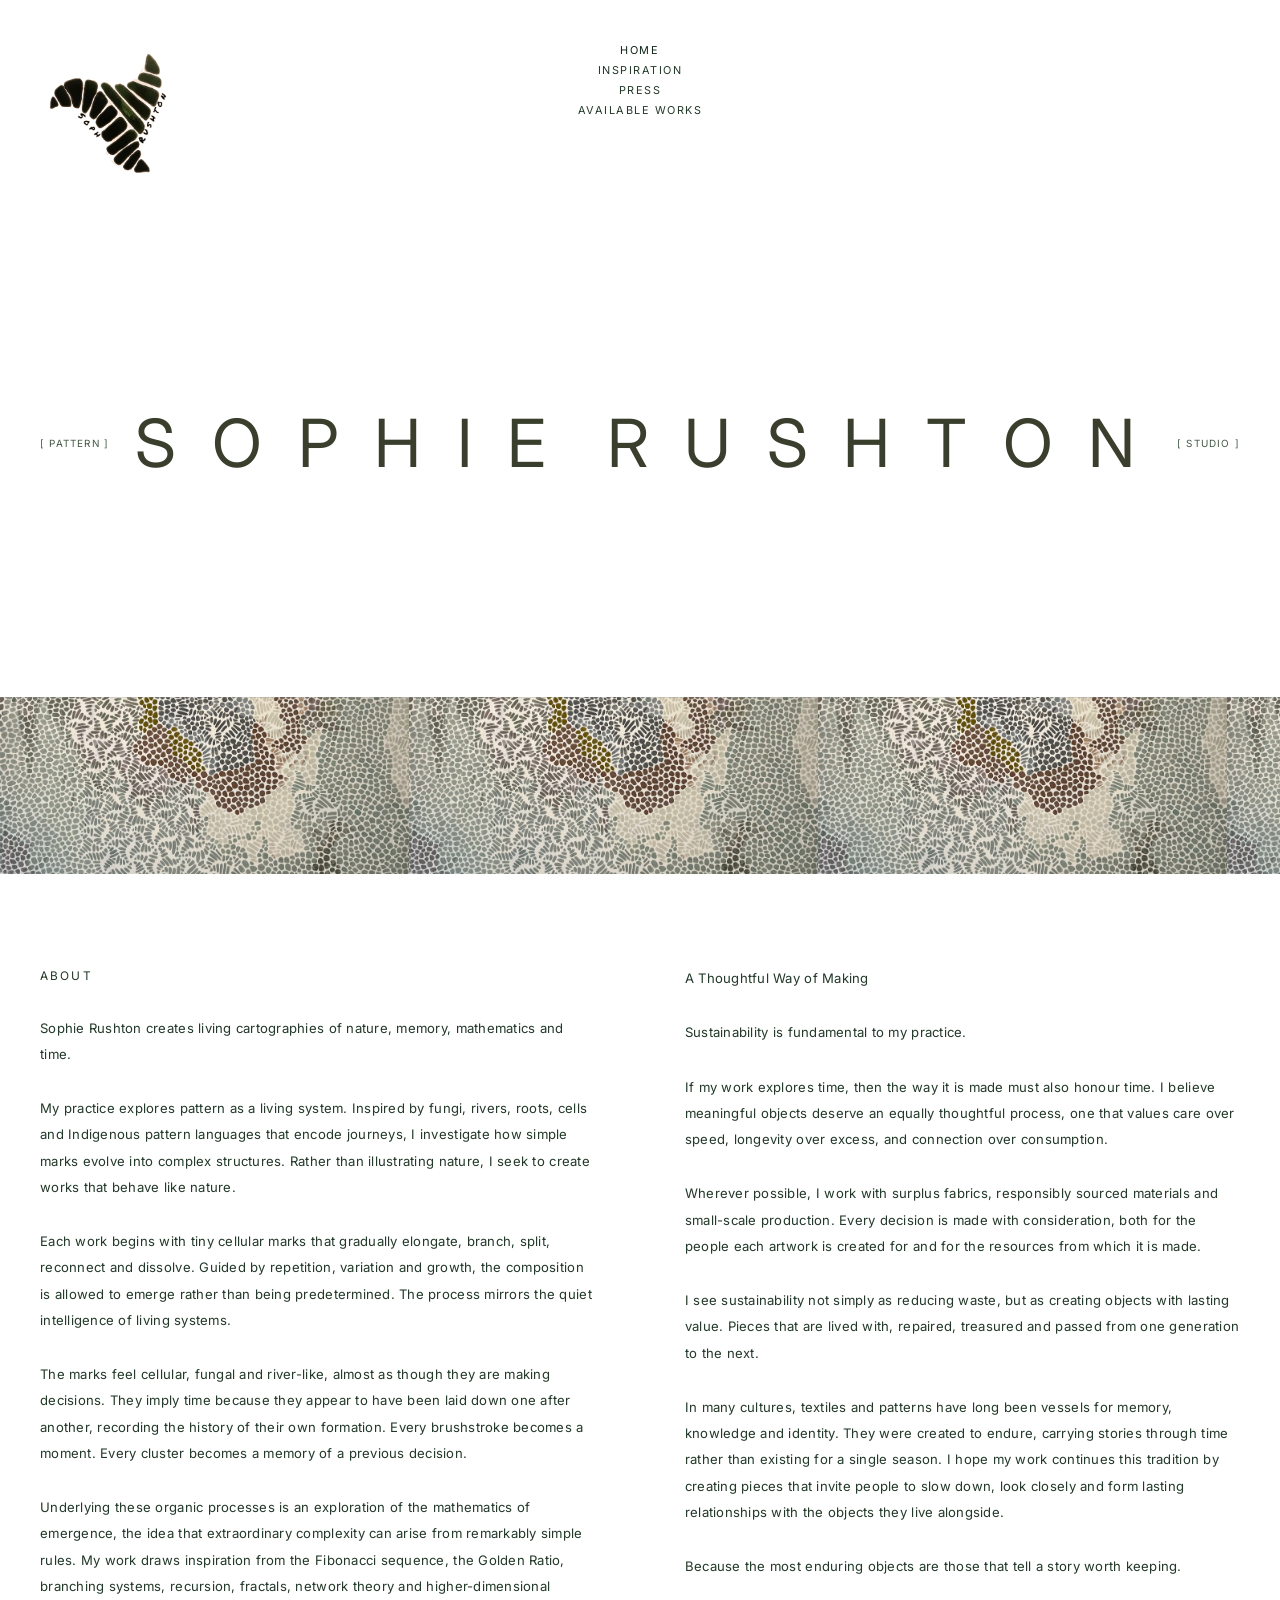
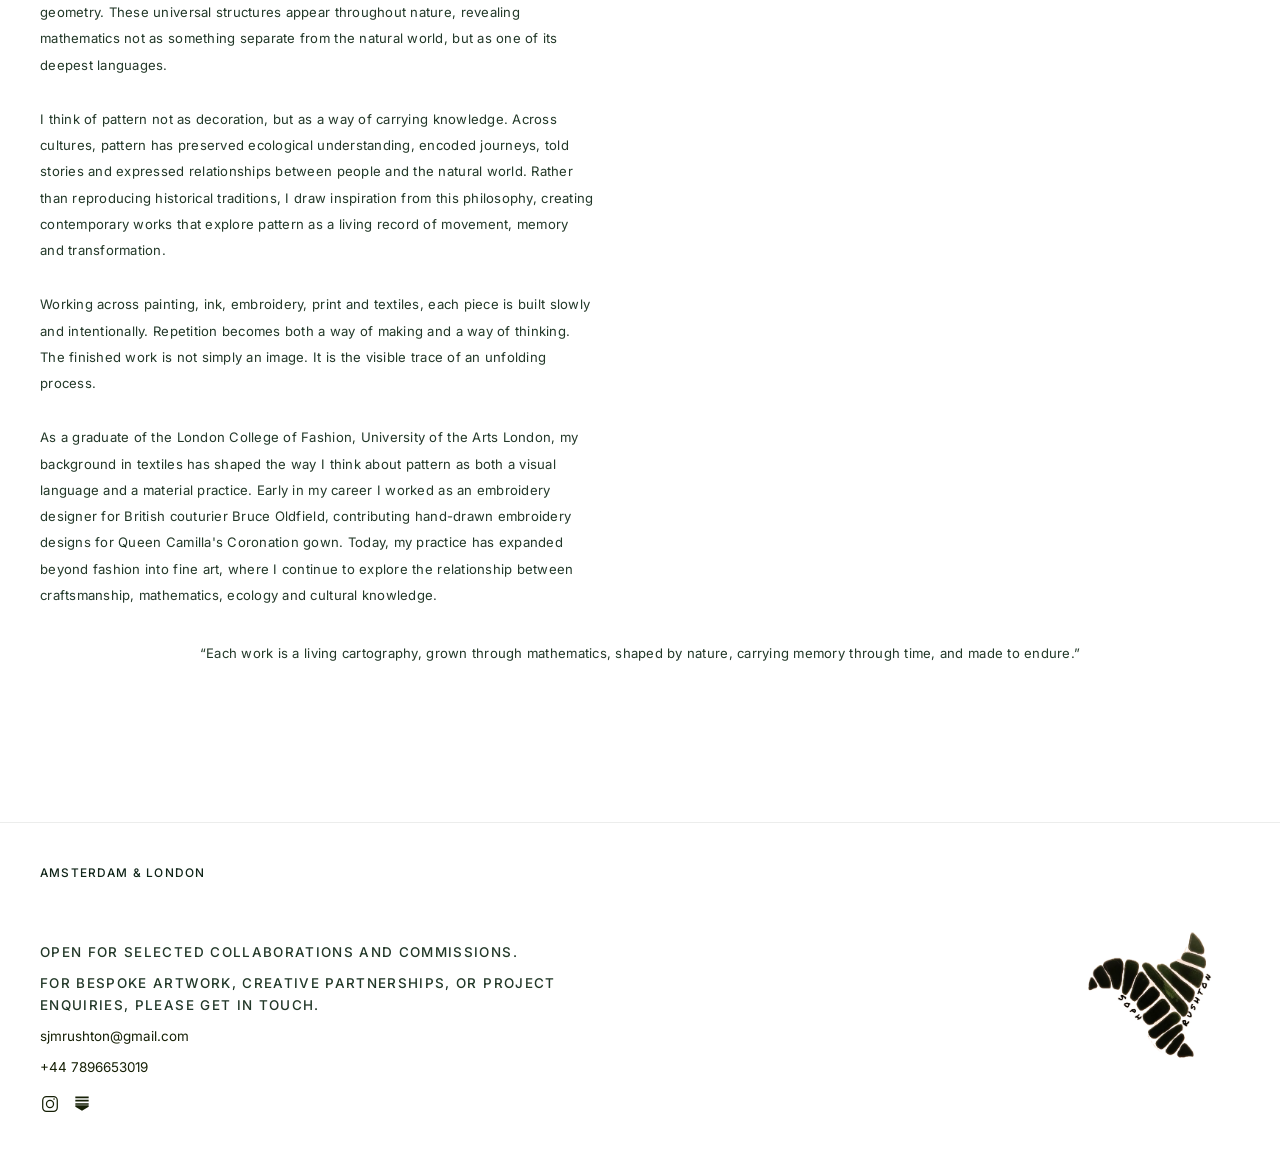
<file: index.html>
<!DOCTYPE html>
<html lang="en">
<head>
    <meta charset="UTF-8">
    <meta name="viewport" content="width=device-width, initial-scale=1.0">
    <meta name="description" content="Sophie Rushton creates bespoke, nature-led pattern systems and textile artworks from studios in Amsterdam and London.">
    <title>Sophie Rushton | Pattern Design Studio</title>
    <link rel="preconnect" href="https://fonts.googleapis.com">
    <link rel="preconnect" href="https://fonts.gstatic.com" crossorigin>
    <link href="https://fonts.googleapis.com/css2?family=Cormorant+Garamond:ital,wght@0,300;0,400&family=Inter:wght@400;500;600&family=Playfair+Display:wght@500;700&display=swap" rel="stylesheet">
    <link rel="stylesheet" href="styles.css">
</head>
<body class="home-page">
    <header class="home-header">
        <a class="brand home-brand" href="index.html" aria-label="Home">
            <img src="assets/logo-signature.png" alt="Sophie Rushton logo">
        </a>

        <nav id="primary-nav" class="home-nav site-nav" aria-label="Primary">
            <a href="index.html" aria-current="page">Home</a>
            <a href="inspiration.html">Inspiration</a>
            <a href="press.html">Press</a>
            <a href="available-works.html">Available Works</a>
        </nav>

        <button class="menu-toggle home-menu-toggle" aria-expanded="false" aria-controls="primary-nav" aria-label="Toggle menu">
            <span></span>
            <span></span>
            <span></span>
        </button>
    </header>

    <main>
        <section class="home-hero" aria-labelledby="home-headline">
            <p class="home-hero__aside home-hero__aside--left">[ Pattern ]</p>
            <h1 id="home-headline" class="home-hero__title home-ui-typography">
                <span class="home-hero__title-part">S O P H I E</span>
                <span class="home-hero__title-part">R U S H T O N</span>
            </h1>
            <p class="home-hero__aside home-hero__aside--right">[ Studio ]</p>
        </section>

        <section class="home-hero-art" aria-hidden="true">
            <div class="home-hero-art__frame" id="homeHeroArtFrame">
                <div class="home-hero-art__strip">
                    <img class="home-hero-art__tile" src="assets/hero-artwork-landscape.png" alt="" width="1024" height="441" decoding="async" fetchpriority="high">
                </div>
            </div>
        </section>

        <section class="home-about" aria-labelledby="home-about-heading">
            <div class="container">
                <div class="home-about__content">
                    <div class="home-about__columns">
                        <div class="home-about__column prose">
                            <p class="eyebrow" id="home-about-heading">About</p>
                            <p>Sophie Rushton creates living cartographies of nature, memory, mathematics and time.</p>
                            <p>My practice explores pattern as a living system. Inspired by fungi, rivers, roots, cells and Indigenous pattern languages that encode journeys, I investigate how simple marks evolve into complex structures. Rather than illustrating nature, I seek to create works that behave like nature.</p>
                            <p>Each work begins with tiny cellular marks that gradually elongate, branch, split, reconnect and dissolve. Guided by repetition, variation and growth, the composition is allowed to emerge rather than being predetermined. The process mirrors the quiet intelligence of living systems.</p>
                            <p>The marks feel cellular, fungal and river-like, almost as though they are making decisions. They imply time because they appear to have been laid down one after another, recording the history of their own formation. Every brushstroke becomes a moment. Every cluster becomes a memory of a previous decision.</p>
                            <p>Underlying these organic processes is an exploration of the mathematics of emergence, the idea that extraordinary complexity can arise from remarkably simple rules. My work draws inspiration from the Fibonacci sequence, the Golden Ratio, branching systems, recursion, fractals, network theory and higher-dimensional geometry. These universal structures appear throughout nature, revealing mathematics not as something separate from the natural world, but as one of its deepest languages.</p>
                            <p>I think of pattern not as decoration, but as a way of carrying knowledge. Across cultures, pattern has preserved ecological understanding, encoded journeys, told stories and expressed relationships between people and the natural world. Rather than reproducing historical traditions, I draw inspiration from this philosophy, creating contemporary works that explore pattern as a living record of movement, memory and transformation.</p>
                            <p>Working across painting, ink, embroidery, print and textiles, each piece is built slowly and intentionally. Repetition becomes both a way of making and a way of thinking. The finished work is not simply an image. It is the visible trace of an unfolding process.</p>
                            <p>As a graduate of the London College of Fashion, University of the Arts London, my background in textiles has shaped the way I think about pattern as both a visual language and a material practice. Early in my career I worked as an embroidery designer for British couturier Bruce Oldfield, contributing hand-drawn embroidery designs for Queen Camilla's Coronation gown. Today, my practice has expanded beyond fashion into fine art, where I continue to explore the relationship between craftsmanship, mathematics, ecology and cultural knowledge.</p>
                        </div>
                        <div class="home-about__column prose">
                            <p>A Thoughtful Way of Making</p>
                            <p>Sustainability is fundamental to my practice.</p>
                            <p>If my work explores time, then the way it is made must also honour time. I believe meaningful objects deserve an equally thoughtful process, one that values care over speed, longevity over excess, and connection over consumption.</p>
                            <p>Wherever possible, I work with surplus fabrics, responsibly sourced materials and small-scale production. Every decision is made with consideration, both for the people each artwork is created for and for the resources from which it is made.</p>
                            <p>I see sustainability not simply as reducing waste, but as creating objects with lasting value. Pieces that are lived with, repaired, treasured and passed from one generation to the next.</p>
                            <p>In many cultures, textiles and patterns have long been vessels for memory, knowledge and identity. They were created to endure, carrying stories through time rather than existing for a single season. I hope my work continues this tradition by creating pieces that invite people to slow down, look closely and form lasting relationships with the objects they live alongside.</p>
                            <p>Because the most enduring objects are those that tell a story worth keeping.</p>
                        </div>
                    </div>
                    <p class="home-about__closing">&ldquo;Each work is a living cartography, grown through mathematics, shaped by nature, carrying memory through time, and made to endure.&rdquo;</p>
                </div>
            </div>
        </section>
    </main>

    <footer class="site-footer home-footer">
        <div class="container footer-wrap">
            <div class="footer-columns">
                <div class="footer-content">
                    <p class="footer-location">AMSTERDAM & LONDON</p>
                    <div class="footer-contact" aria-label="Contact">
                <p class="footer-contact__lead">OPEN FOR SELECTED COLLABORATIONS AND COMMISSIONS.</p>
                <p class="footer-contact__text">FOR BESPOKE ARTWORK, CREATIVE PARTNERSHIPS, OR PROJECT ENQUIRIES, PLEASE GET IN TOUCH.</p>
                <p><a class="email-link" href="mailto:sjmrushton@gmail.com">sjmrushton@gmail.com</a></p>
                <p><a class="footer-contact__phone" href="tel:+447896653019">+44 7896653019</a></p>
                <div class="footer-contact__icons">
                    <a class="instagram-icon-link" href="https://www.instagram.com/sophrushtonart/?igsh=dzE1a2Z4eHlkZGw3&utm_source=qr#" target="_blank" rel="noopener noreferrer" aria-label="Instagram">
                        <svg viewBox="0 0 24 24" aria-hidden="true" focusable="false">
                            <path d="M7.75 2.5h8.5a5.25 5.25 0 0 1 5.25 5.25v8.5a5.25 5.25 0 0 1-5.25 5.25h-8.5a5.25 5.25 0 0 1-5.25-5.25v-8.5A5.25 5.25 0 0 1 7.75 2.5Zm0 1.5A3.75 3.75 0 0 0 4 7.75v8.5A3.75 3.75 0 0 0 7.75 20h8.5A3.75 3.75 0 0 0 20 16.25v-8.5A3.75 3.75 0 0 0 16.25 4h-8.5Zm9.1 1.15a.95.95 0 1 1 0 1.9.95.95 0 0 1 0-1.9ZM12 7a5 5 0 1 1 0 10 5 5 0 0 1 0-10Zm0 1.5a3.5 3.5 0 1 0 0 7 3.5 3.5 0 0 0 0-7Z"/>
                        </svg>
                    </a>
                    <a class="instagram-icon-link" href="https://substack.com/@sophierushton" target="_blank" rel="noopener noreferrer" aria-label="Substack">
                        <svg viewBox="0 0 24 24" aria-hidden="true" focusable="false">
                            <path d="M4 3h16v2H4V3Zm0 4h16v2H4V7Zm0 4h16v2H4v-2Zm0 4.25 8 4.75 8-4.75V13.5H4v1.75Z"/>
                        </svg>
                    </a>
                </div>
                </div>
                </div>
                <a class="footer-brand" href="index.html" aria-label="Home">
                    <img src="assets/logo-signature.png" alt="Sophie Rushton" width="846" height="786" decoding="async" loading="lazy">
                </a>
            </div>
        </div>
    </footer>

    <script src="script.js"></script>
    <script src="home-art.js"></script>
</body>
</html>
</file>
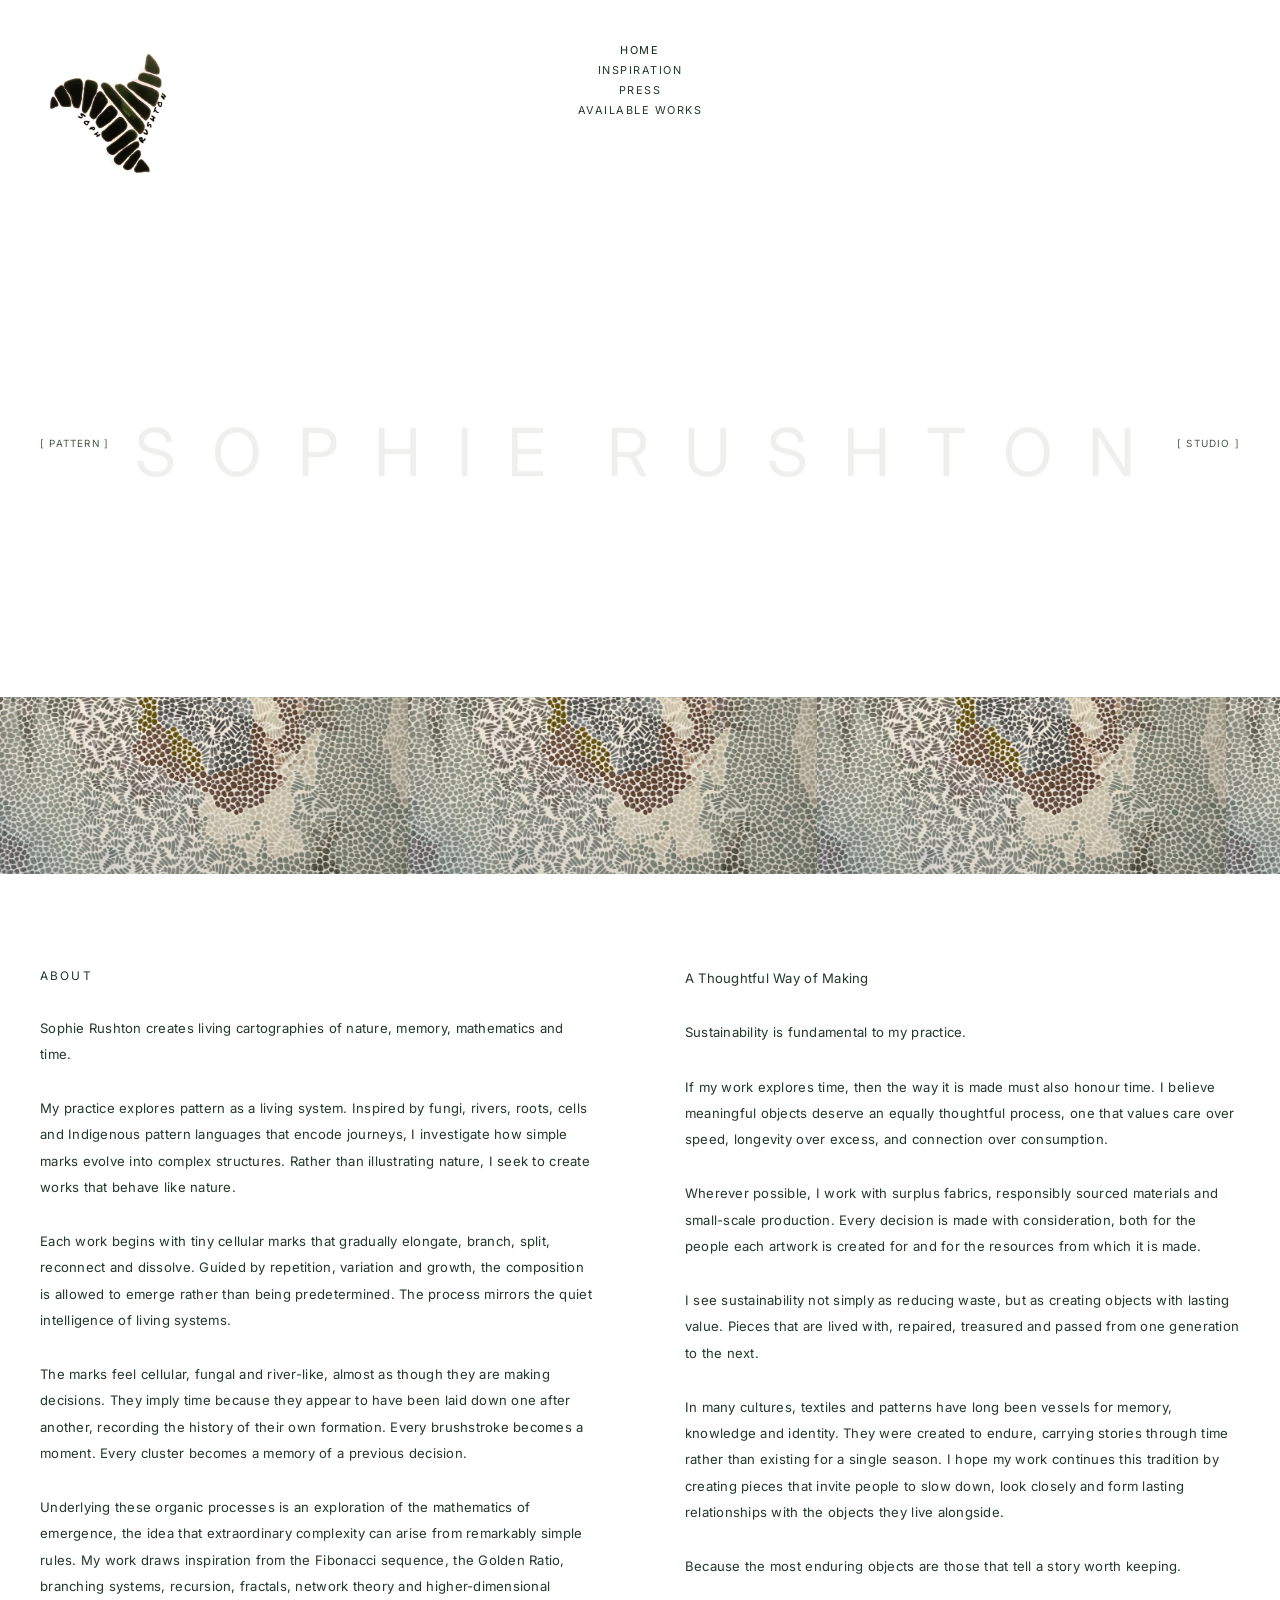
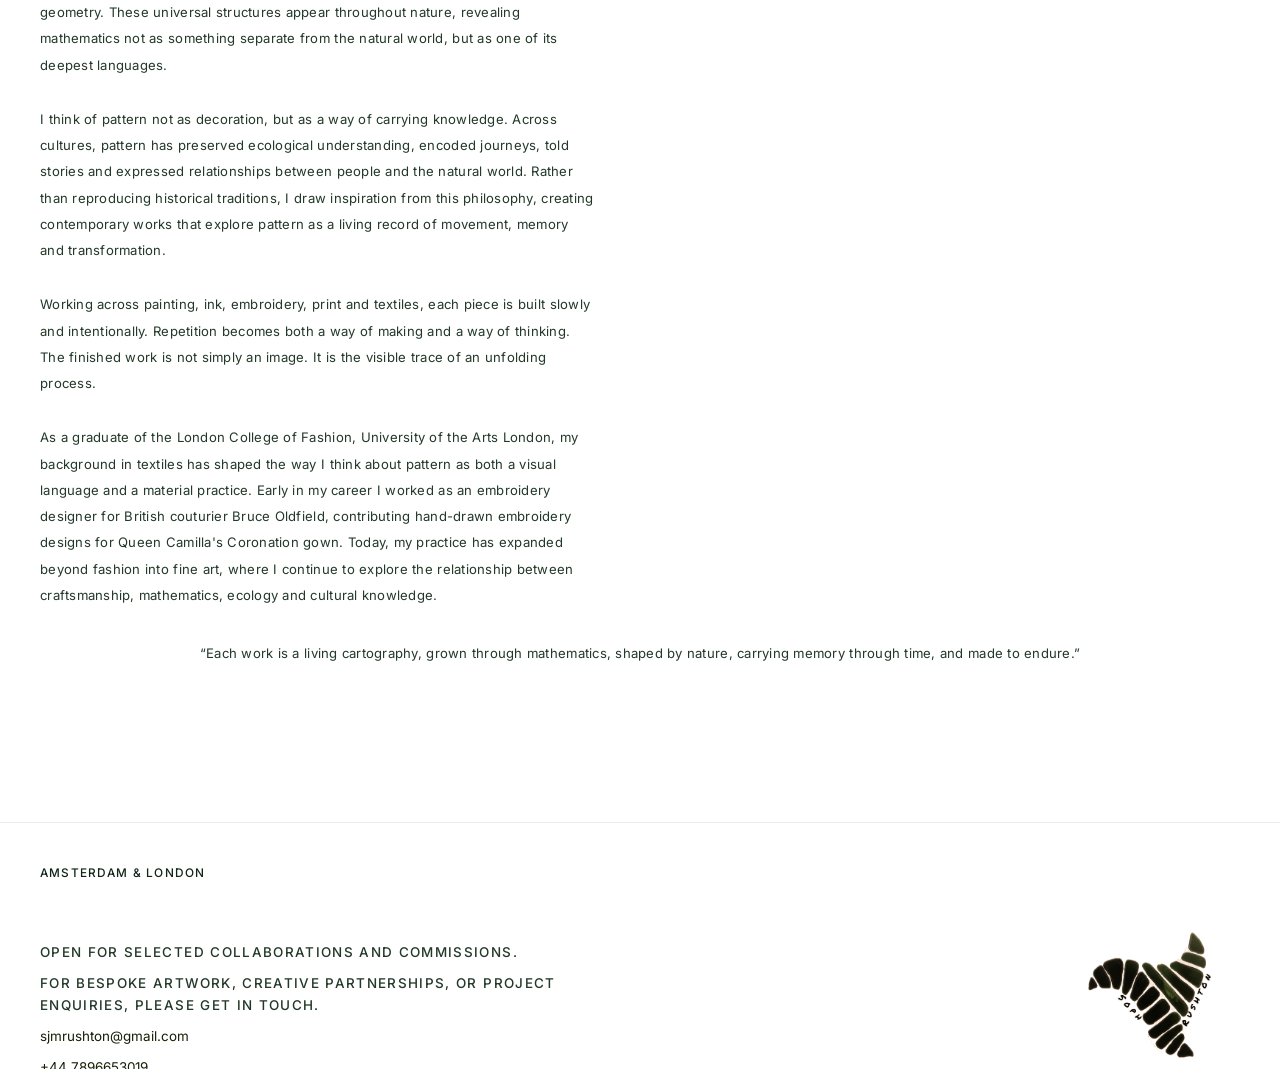
<file: about.html>
<!DOCTYPE html>
<html lang="en">
<head>
    <meta charset="UTF-8">
    <meta http-equiv="refresh" content="0;url=index.html">
    <link rel="canonical" href="index.html">
    <title>About | Sophie Rushton</title>
</head>
<body>
    <p><a href="index.html">Continue to Home</a></p>
</body>
</html>
</file>
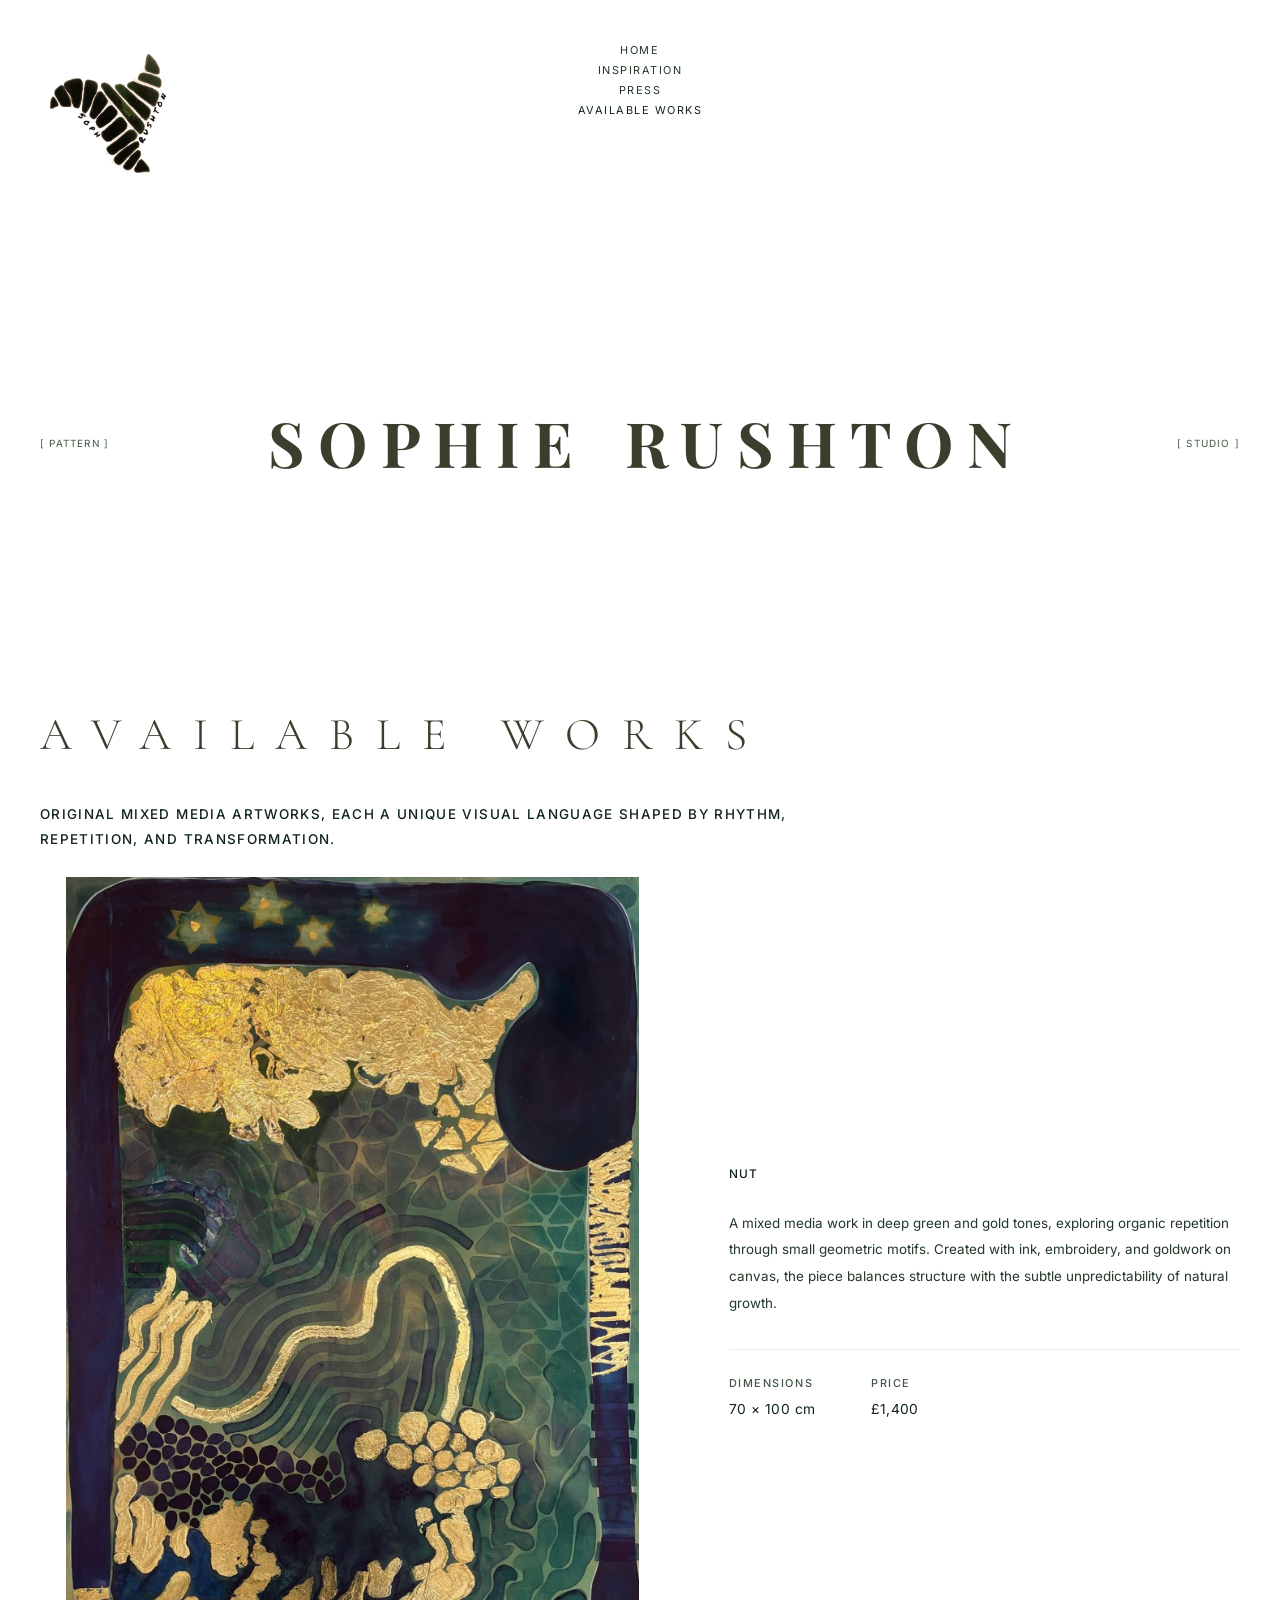
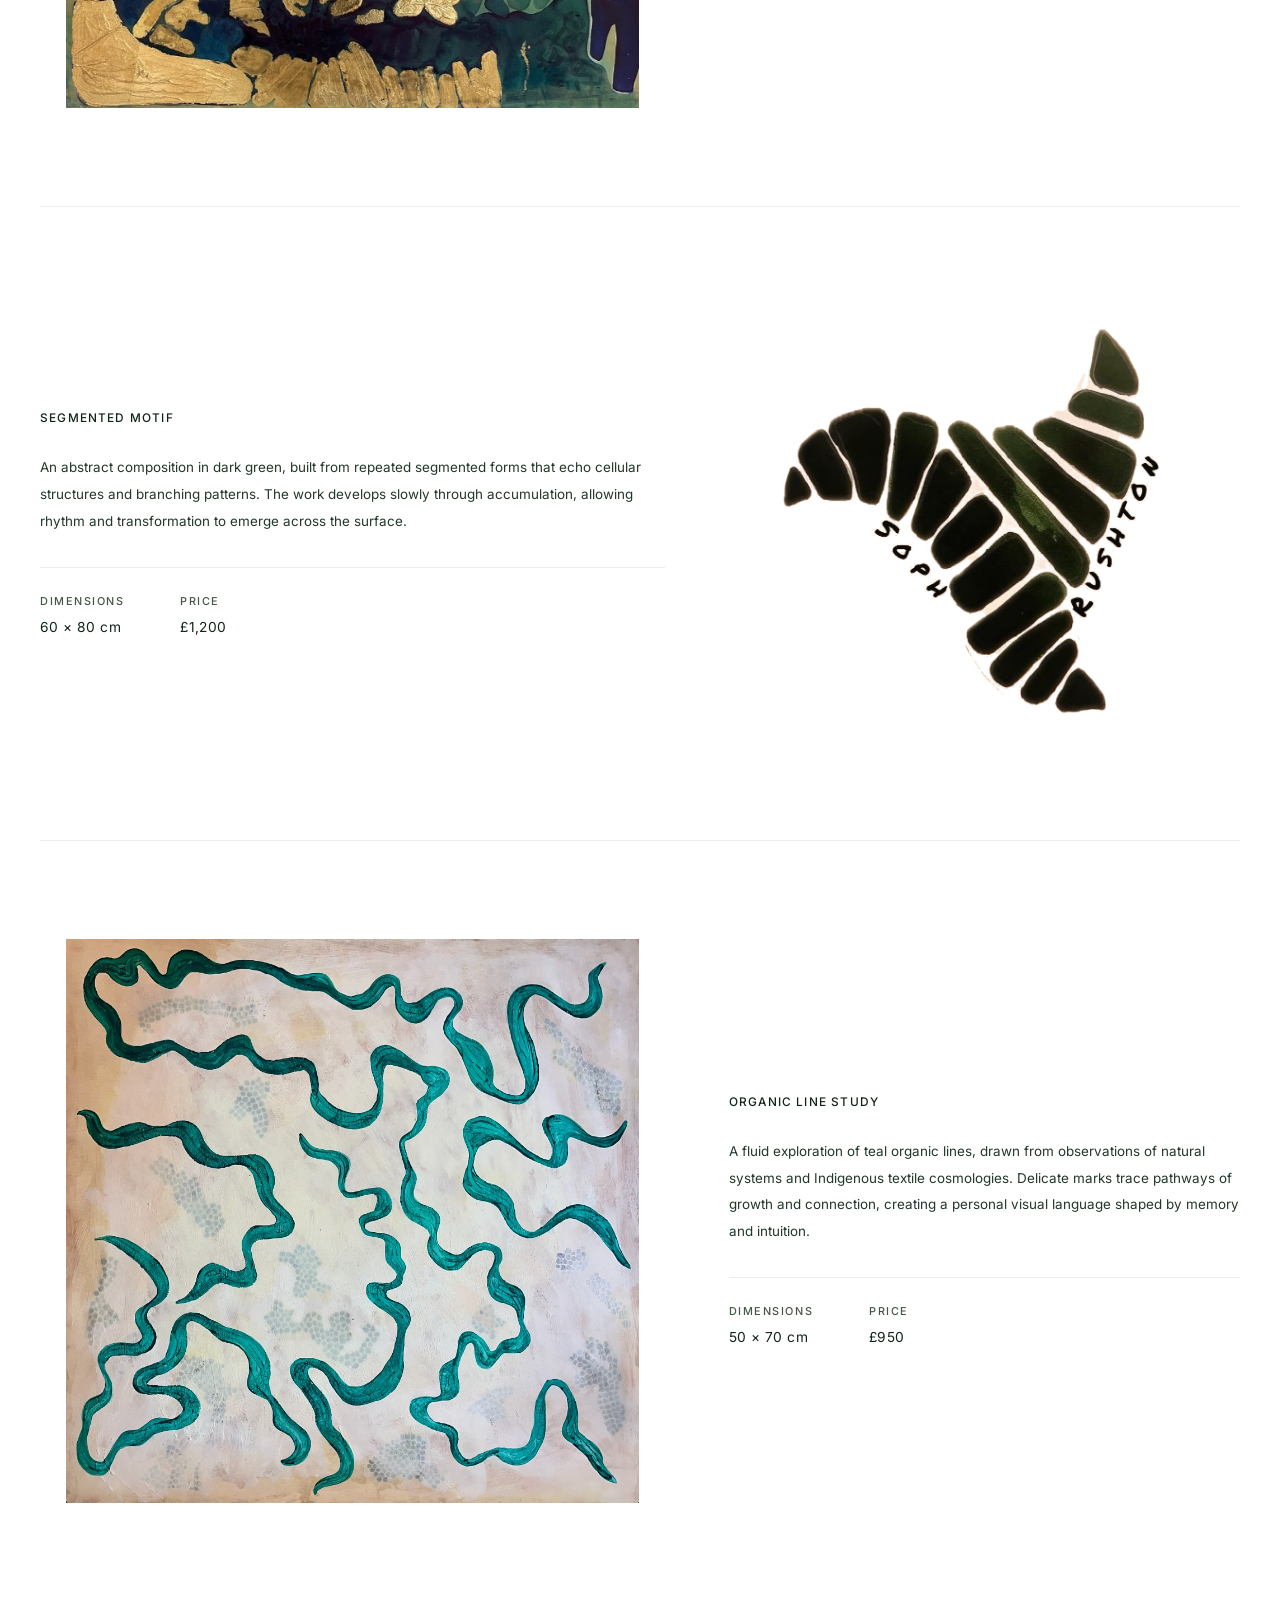
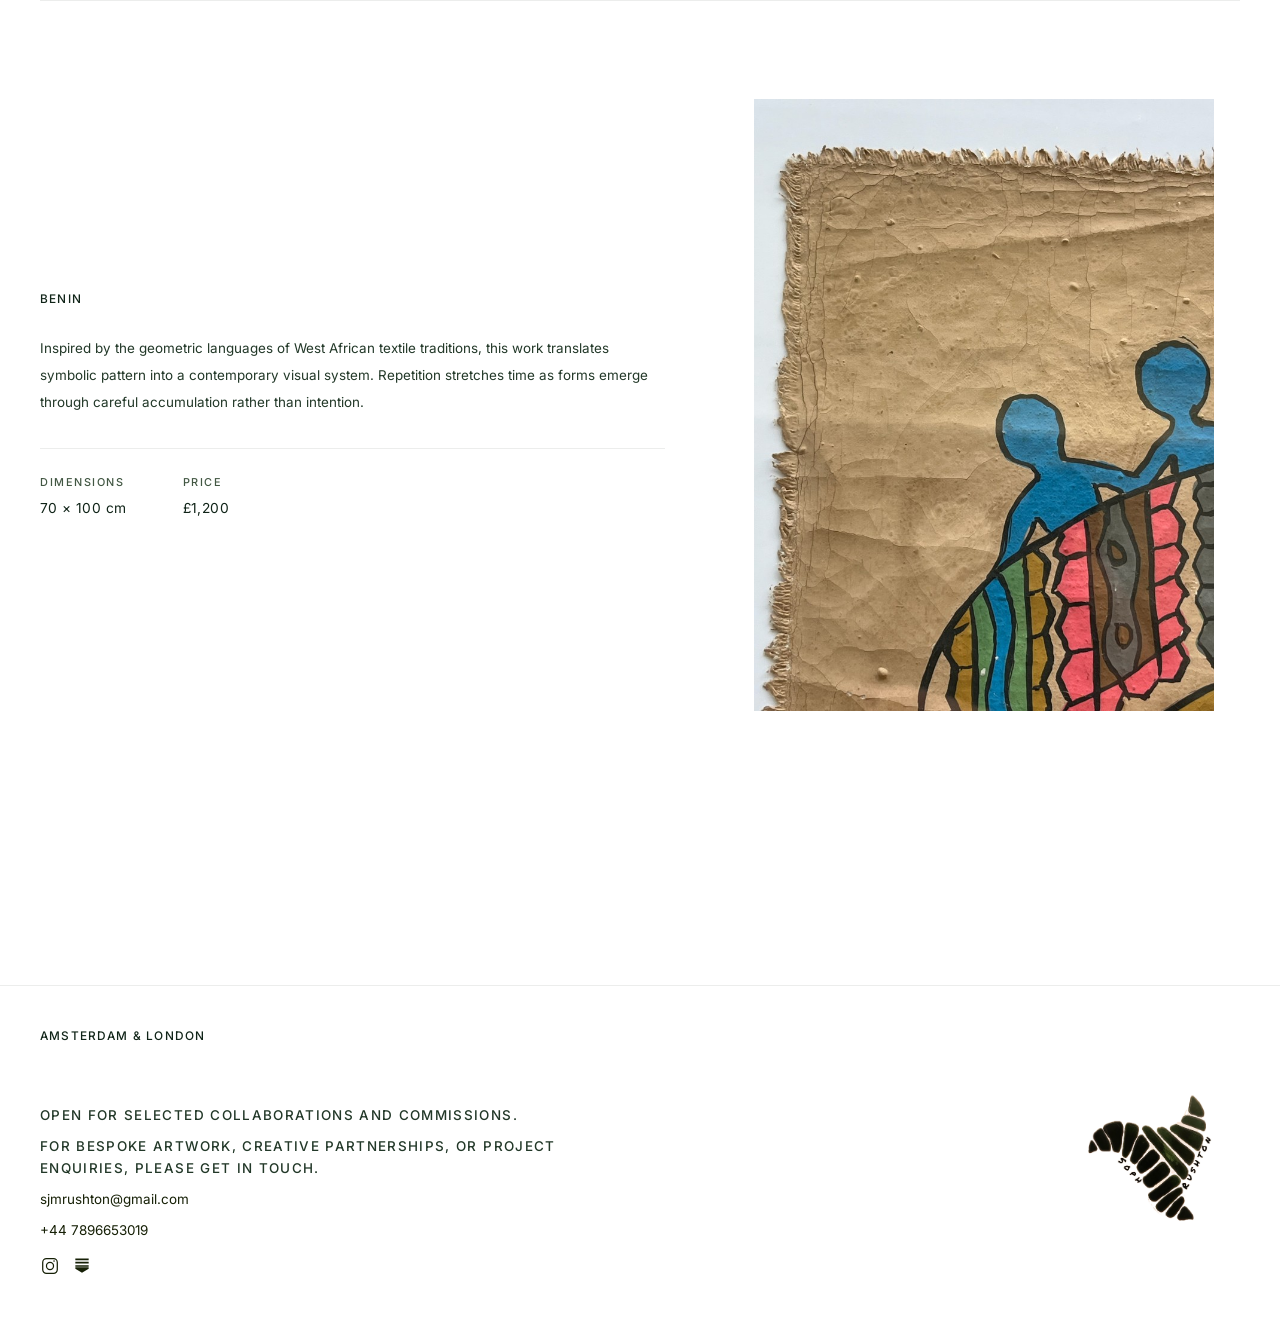
<file: available-works.html>
<!DOCTYPE html>
<html lang="en">
<head>
    <meta charset="UTF-8">
    <meta name="viewport" content="width=device-width, initial-scale=1.0">
    <meta name="description" content="Available works by Sophie Rushton. Original mixed media artworks from studios in Amsterdam and London.">
    <title>Available Works | Sophie Rushton</title>
    <link rel="preconnect" href="https://fonts.googleapis.com">
    <link rel="preconnect" href="https://fonts.gstatic.com" crossorigin>
    <link href="https://fonts.googleapis.com/css2?family=Cormorant+Garamond:ital,wght@0,300;0,400&family=Inter:wght@400;500;600&family=Playfair+Display:wght@500;700&display=swap" rel="stylesheet">
    <link rel="stylesheet" href="styles.css">
</head>
<body class="interior-page">
    <header class="home-header">
        <a class="brand home-brand" href="index.html" aria-label="Home">
            <img src="assets/logo-signature.png" alt="Sophie Rushton logo">
        </a>

        <nav id="primary-nav" class="home-nav site-nav" aria-label="Primary">
            <a href="index.html">Home</a>
            <a href="inspiration.html">Inspiration</a>
            <a href="press.html">Press</a>
            <a href="available-works.html" aria-current="page">Available Works</a>
        </nav>

        <button class="menu-toggle home-menu-toggle" aria-expanded="false" aria-controls="primary-nav" aria-label="Toggle menu">
            <span></span>
            <span></span>
            <span></span>
        </button>
    </header>

    <main class="available-works-main">
        <section class="home-hero" aria-labelledby="page-headline">
            <p class="home-hero__aside home-hero__aside--left">[ Pattern ]</p>
            <h1 id="page-headline" class="home-hero__title">
                <span class="home-hero__title-part">S O P H I E</span>
                <span class="home-hero__title-part">R U S H T O N</span>
            </h1>
            <p class="home-hero__aside home-hero__aside--right">[ Studio ]</p>
        </section>

        <section class="interior-content available-works-intro">
            <div class="container">
                <div class="interior-content__inner">
                    <h2 class="available-works-heading">Available Works</h2>
                    <p class="available-works-lead">
                        Original mixed media artworks, each a unique visual language shaped by rhythm, repetition, and transformation.
                    </p>
                </div>
            </div>
        </section>

        <div id="artworks-list" class="available-works-list container" aria-label="Available works"></div>
    </main>

    <footer class="site-footer home-footer">
        <div class="container footer-wrap">
            <div class="footer-columns">
                <div class="footer-content">
                    <p class="footer-location">AMSTERDAM & LONDON</p>
                    <div class="footer-contact" aria-label="Contact">
                <p class="footer-contact__lead">OPEN FOR SELECTED COLLABORATIONS AND COMMISSIONS.</p>
                <p class="footer-contact__text">FOR BESPOKE ARTWORK, CREATIVE PARTNERSHIPS, OR PROJECT ENQUIRIES, PLEASE GET IN TOUCH.</p>
                <p><a class="email-link" href="mailto:sjmrushton@gmail.com">sjmrushton@gmail.com</a></p>
                <p><a class="footer-contact__phone" href="tel:+447896653019">+44 7896653019</a></p>
                <div class="footer-contact__icons">
                    <a class="instagram-icon-link" href="https://www.instagram.com/sophrushtonart/?igsh=dzE1a2Z4eHlkZGw3&utm_source=qr#" target="_blank" rel="noopener noreferrer" aria-label="Instagram">
                        <svg viewBox="0 0 24 24" aria-hidden="true" focusable="false">
                            <path d="M7.75 2.5h8.5a5.25 5.25 0 0 1 5.25 5.25v8.5a5.25 5.25 0 0 1-5.25 5.25h-8.5a5.25 5.25 0 0 1-5.25-5.25v-8.5A5.25 5.25 0 0 1 7.75 2.5Zm0 1.5A3.75 3.75 0 0 0 4 7.75v8.5A3.75 3.75 0 0 0 7.75 20h8.5A3.75 3.75 0 0 0 20 16.25v-8.5A3.75 3.75 0 0 0 16.25 4h-8.5Zm9.1 1.15a.95.95 0 1 1 0 1.9.95.95 0 0 1 0-1.9ZM12 7a5 5 0 1 1 0 10 5 5 0 0 1 0-10Zm0 1.5a3.5 3.5 0 1 0 0 7 3.5 3.5 0 0 0 0-7Z"/>
                        </svg>
                    </a>
                    <a class="instagram-icon-link" href="https://substack.com/@sophierushton" target="_blank" rel="noopener noreferrer" aria-label="Substack">
                        <svg viewBox="0 0 24 24" aria-hidden="true" focusable="false">
                            <path d="M4 3h16v2H4V3Zm0 4h16v2H4V7Zm0 4h16v2H4v-2Zm0 4.25 8 4.75 8-4.75V13.5H4v1.75Z"/>
                        </svg>
                    </a>
                </div>
                </div>
                </div>
                <a class="footer-brand" href="index.html" aria-label="Home">
                    <img src="assets/logo-signature.png" alt="Sophie Rushton" width="846" height="786" decoding="async" loading="lazy">
                </a>
            </div>
        </div>
    </footer>

    <script src="script.js"></script>
    <script src="available-works.js"></script>
</body>
</html>
</file>
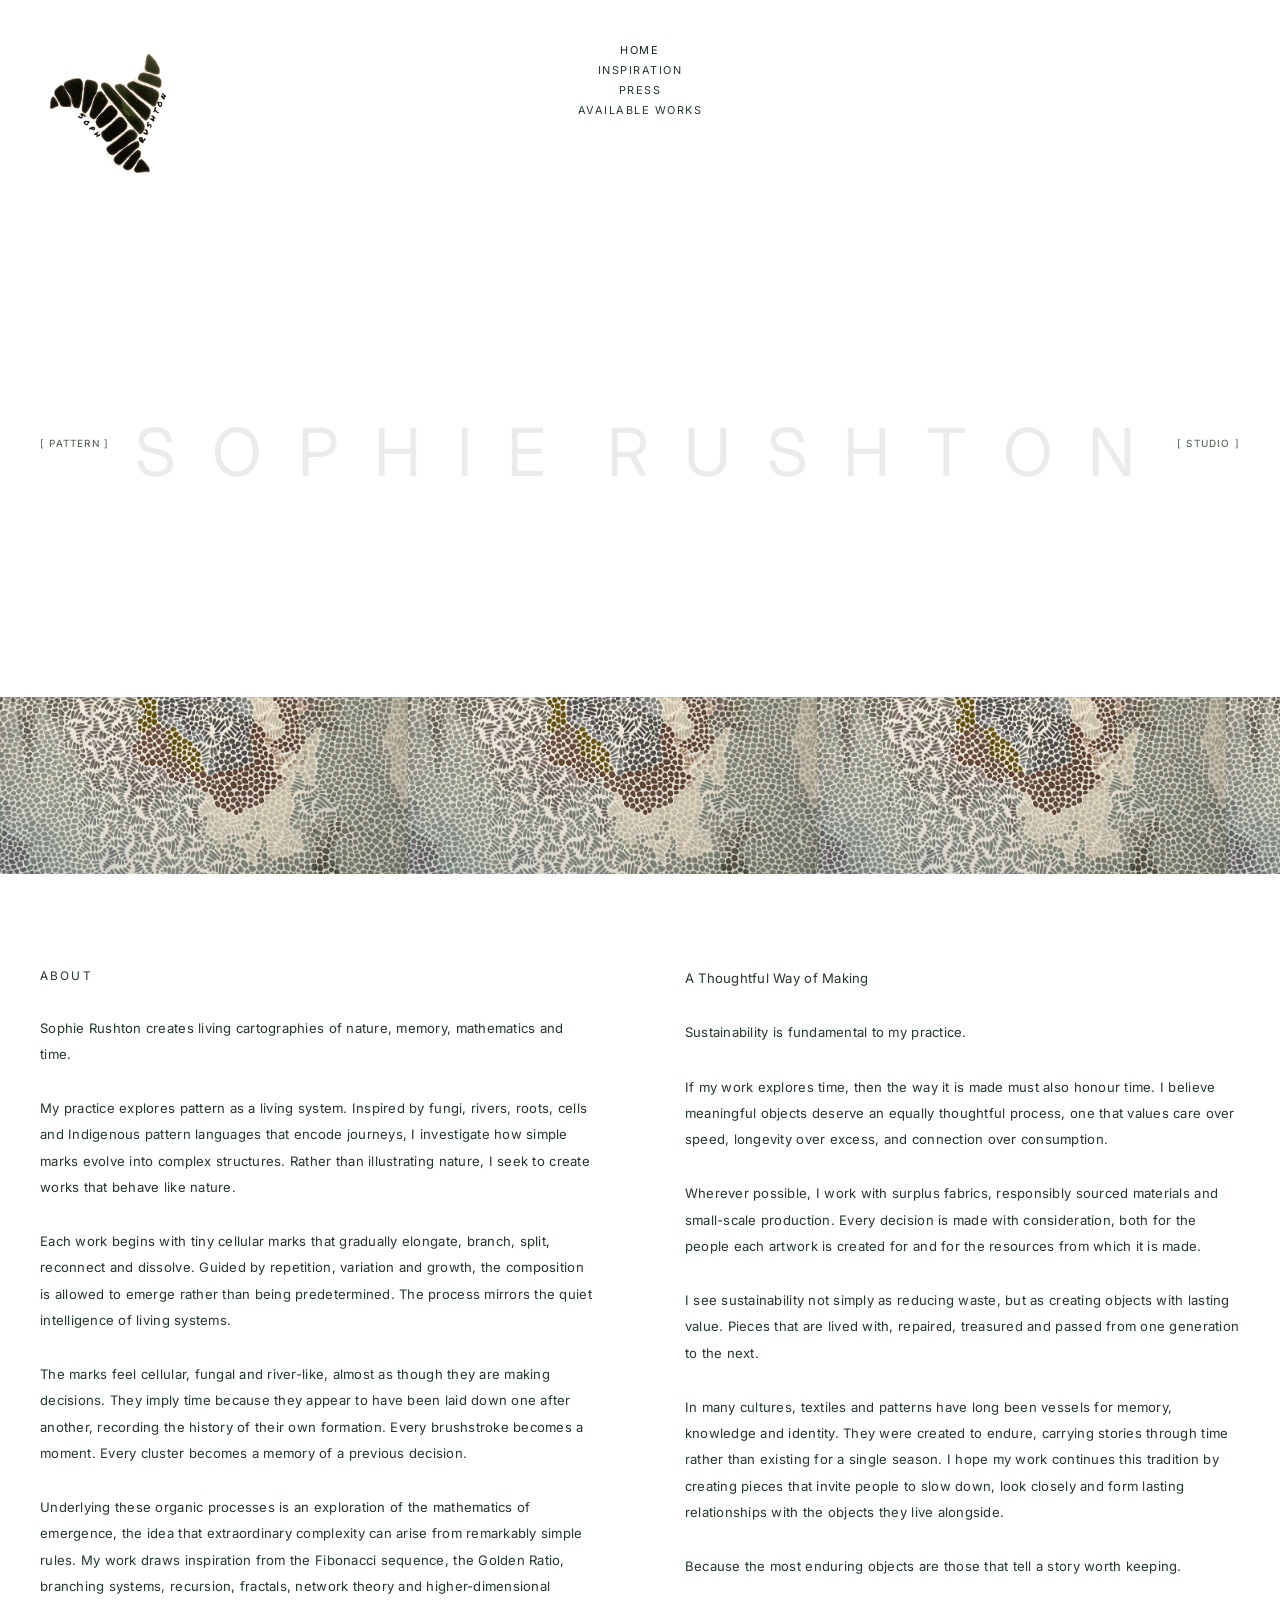
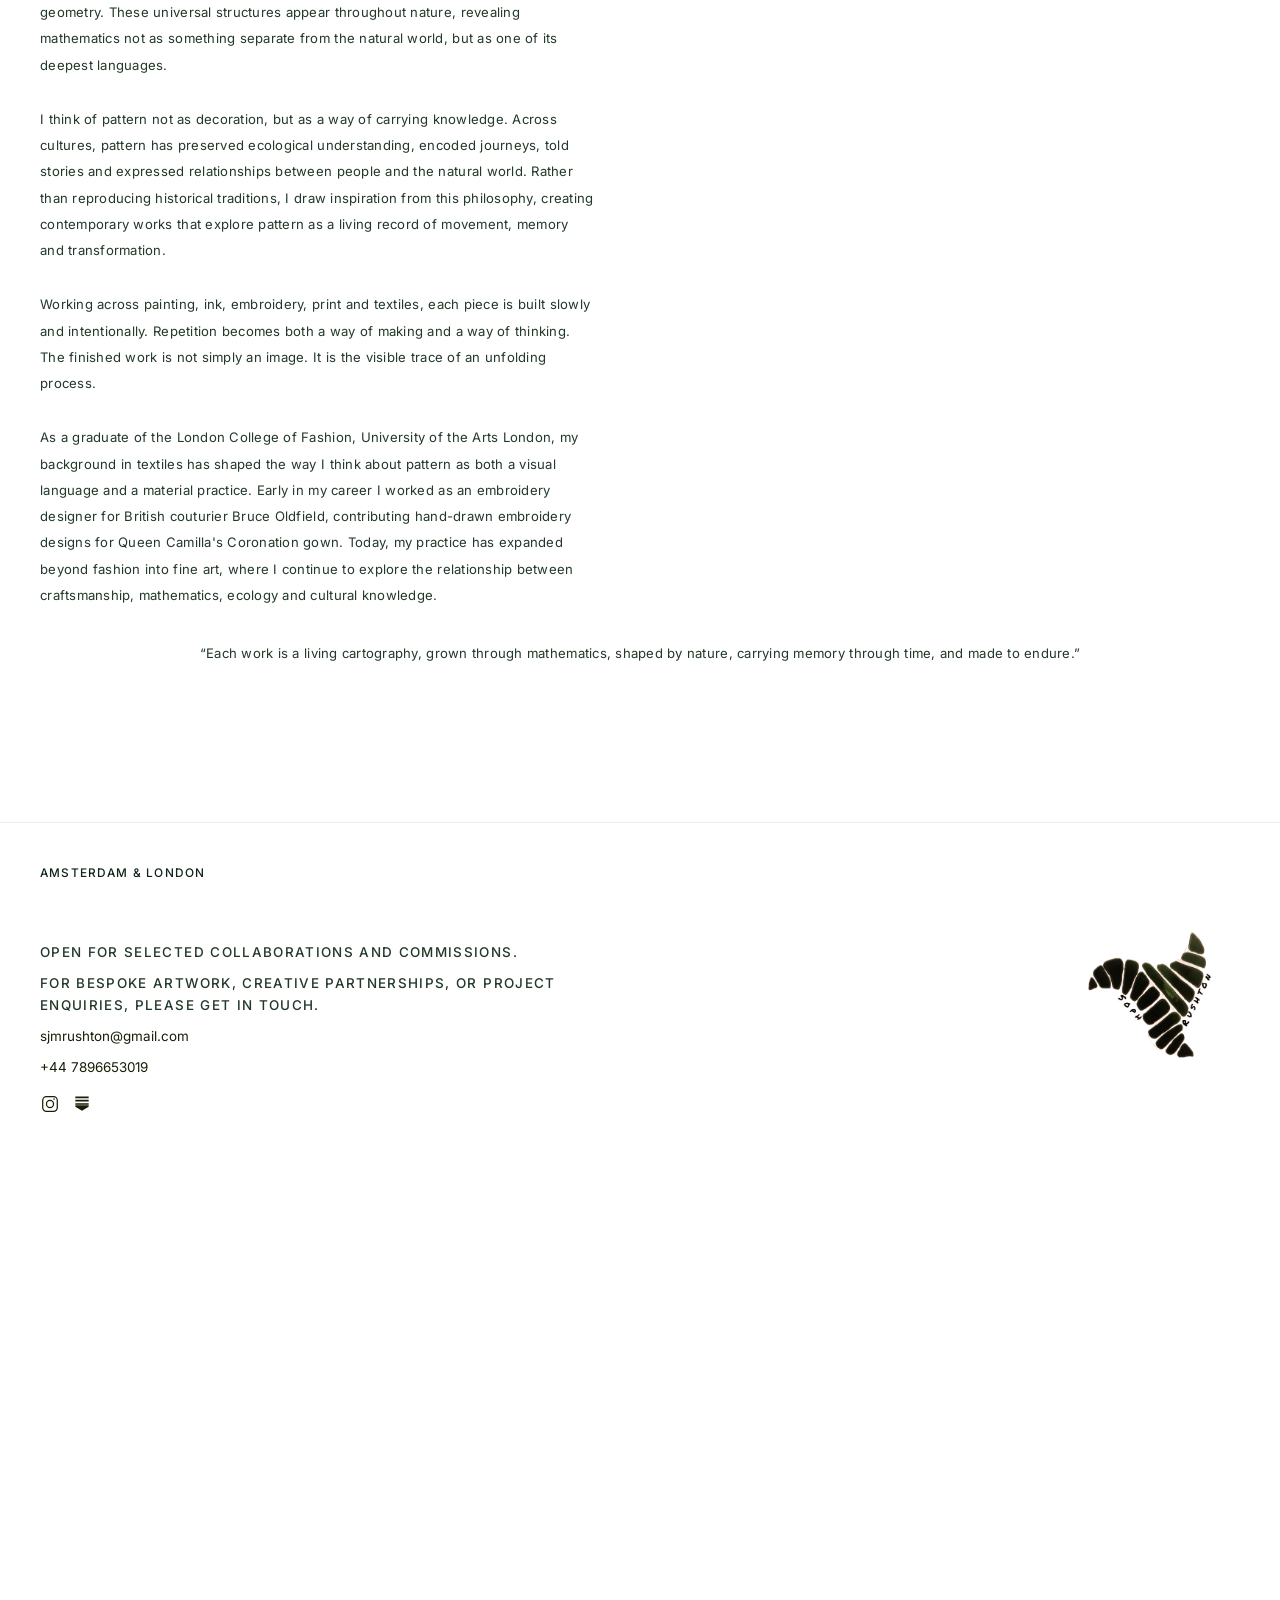
<file: contact.html>
<!DOCTYPE html>
<html lang="en">
<head>
    <meta charset="UTF-8">
    <meta http-equiv="refresh" content="0;url=index.html">
    <link rel="canonical" href="index.html">
    <title>Contact | Sophie Rushton</title>
</head>
<body>
    <p><a href="index.html">Continue to Home</a></p>
</body>
</html>
</file>
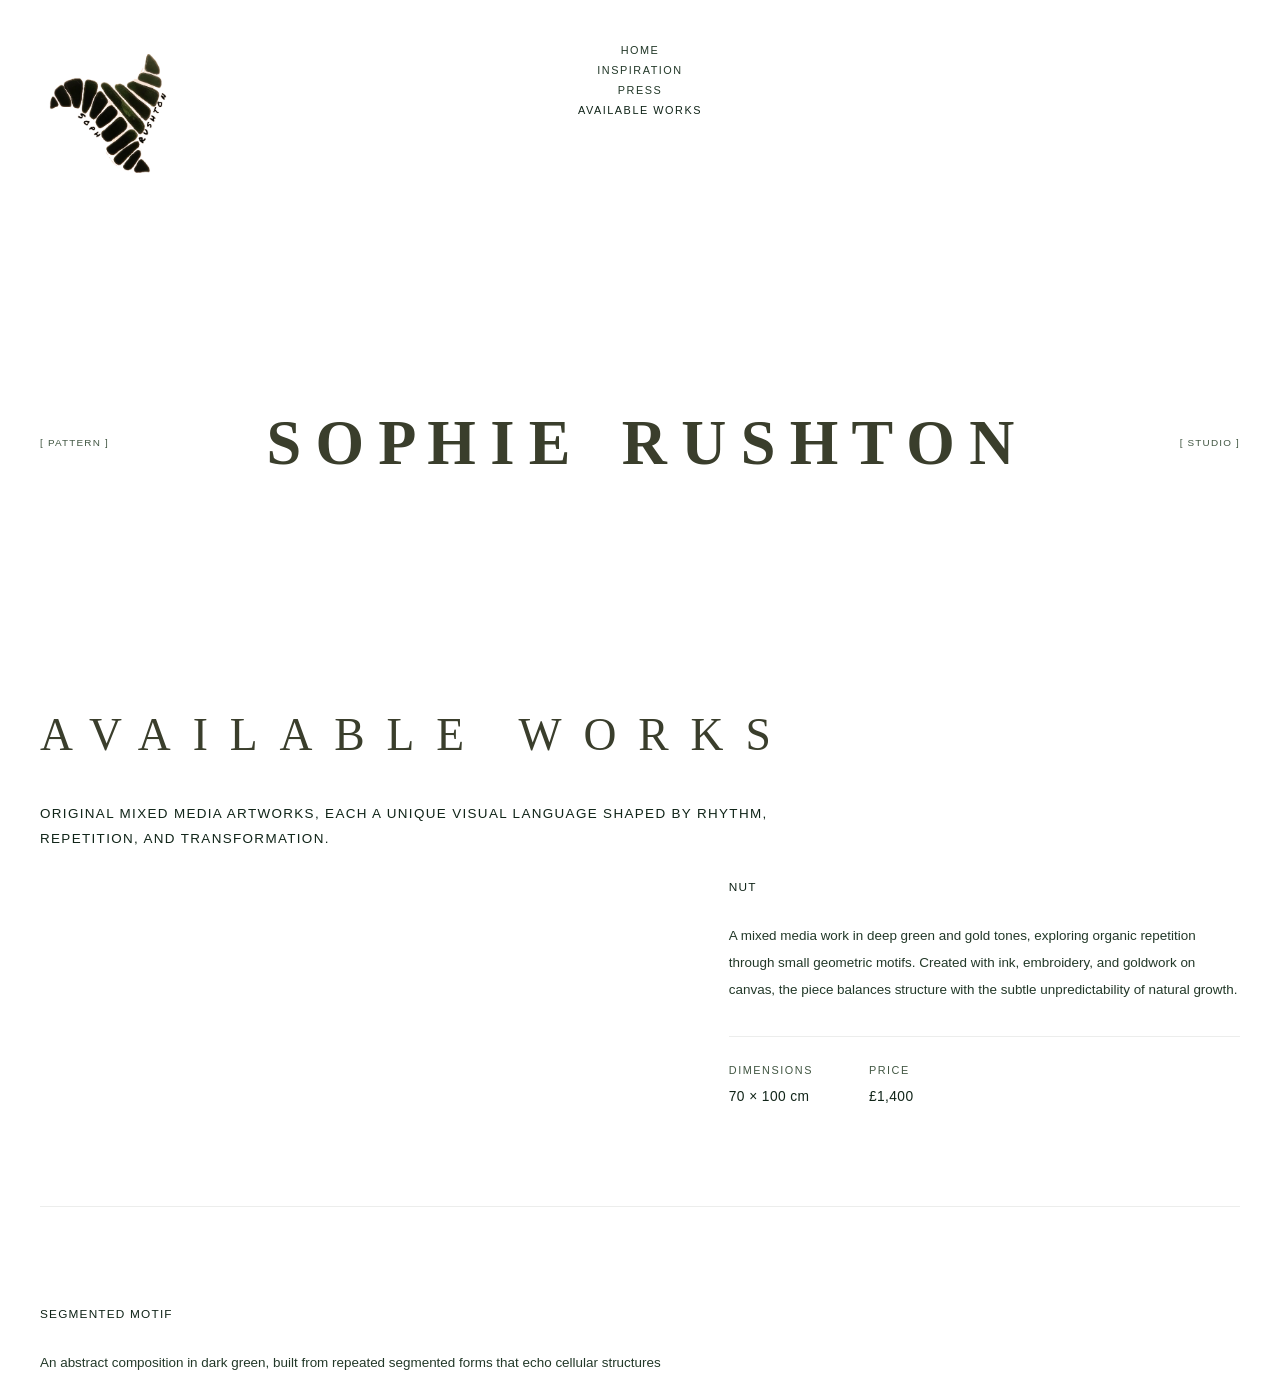
<file: for-sale.html>
<!DOCTYPE html>
<html lang="en">
<head>
    <meta charset="UTF-8">
    <meta http-equiv="refresh" content="0;url=available-works.html">
    <link rel="canonical" href="available-works.html">
    <title>Available Works | Sophie Rushton</title>
</head>
<body>
    <p><a href="available-works.html">Continue to Available Works</a></p>
</body>
</html>
</file>
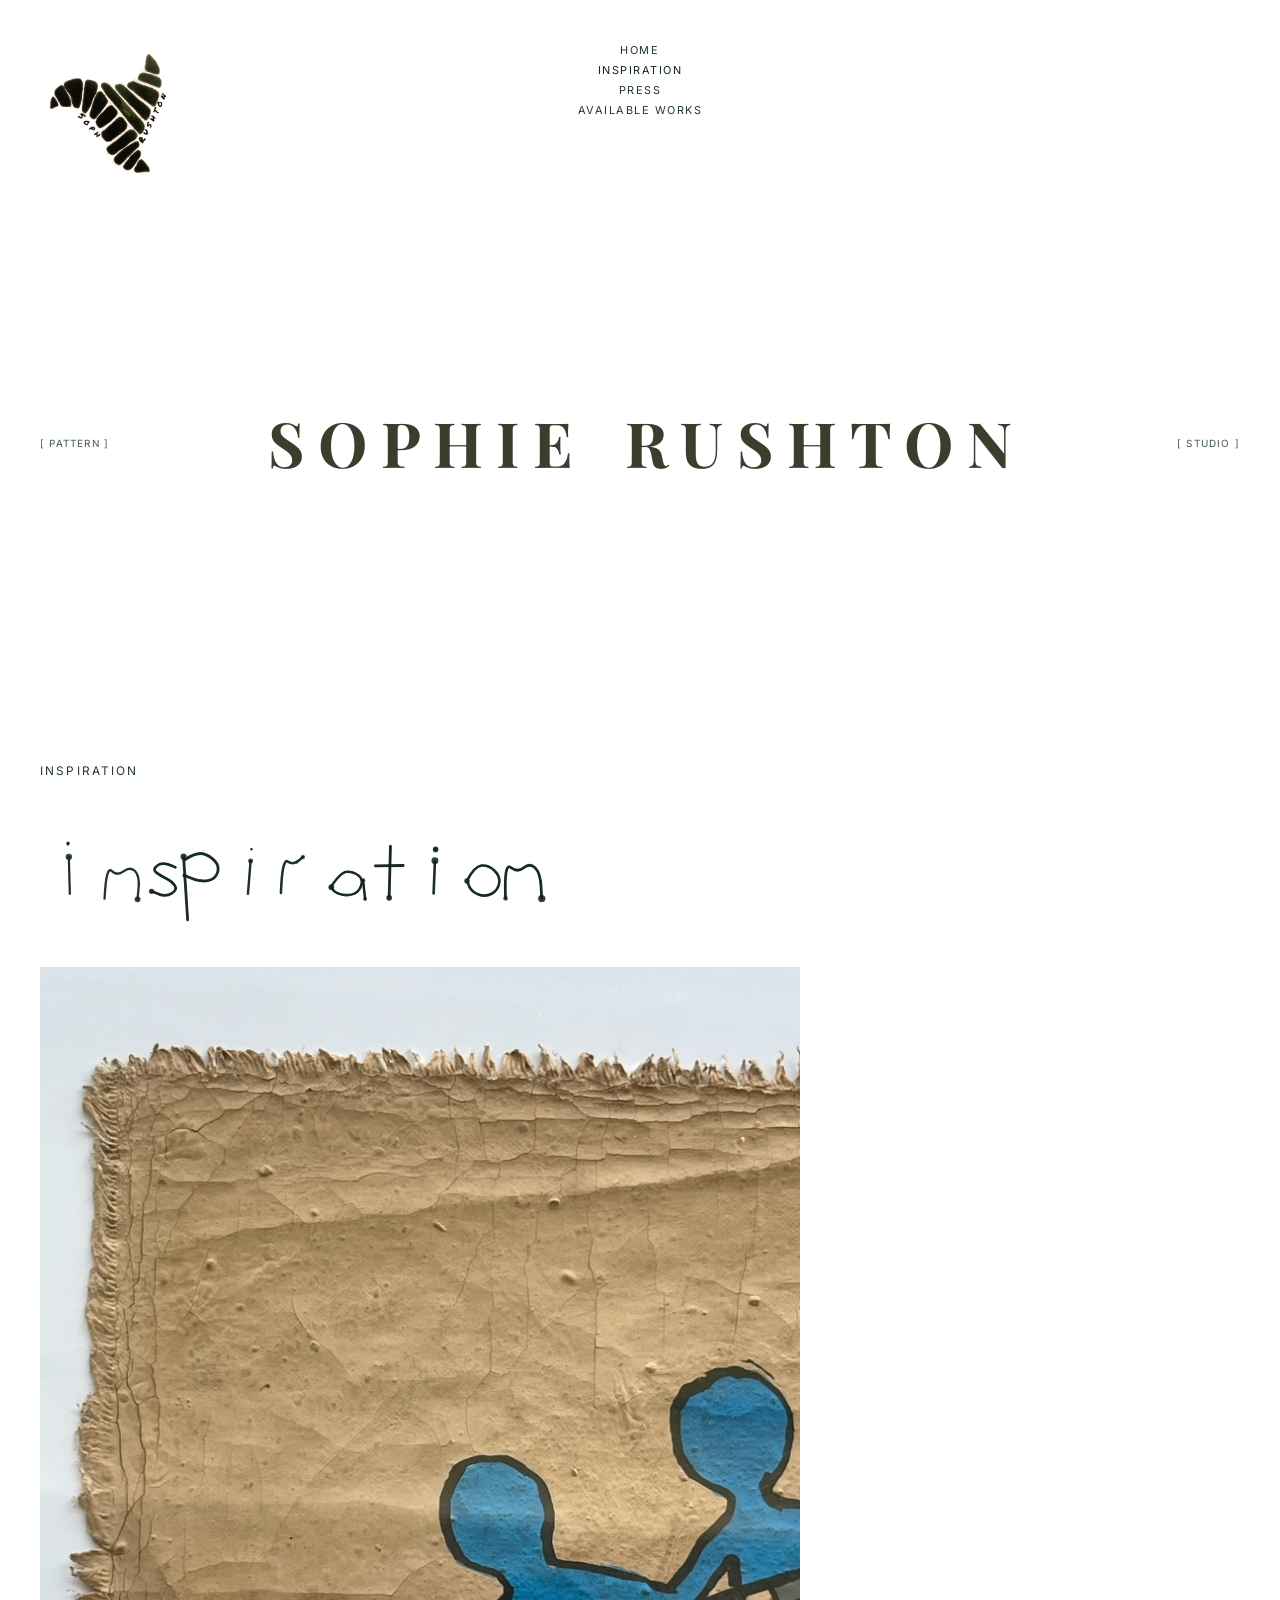
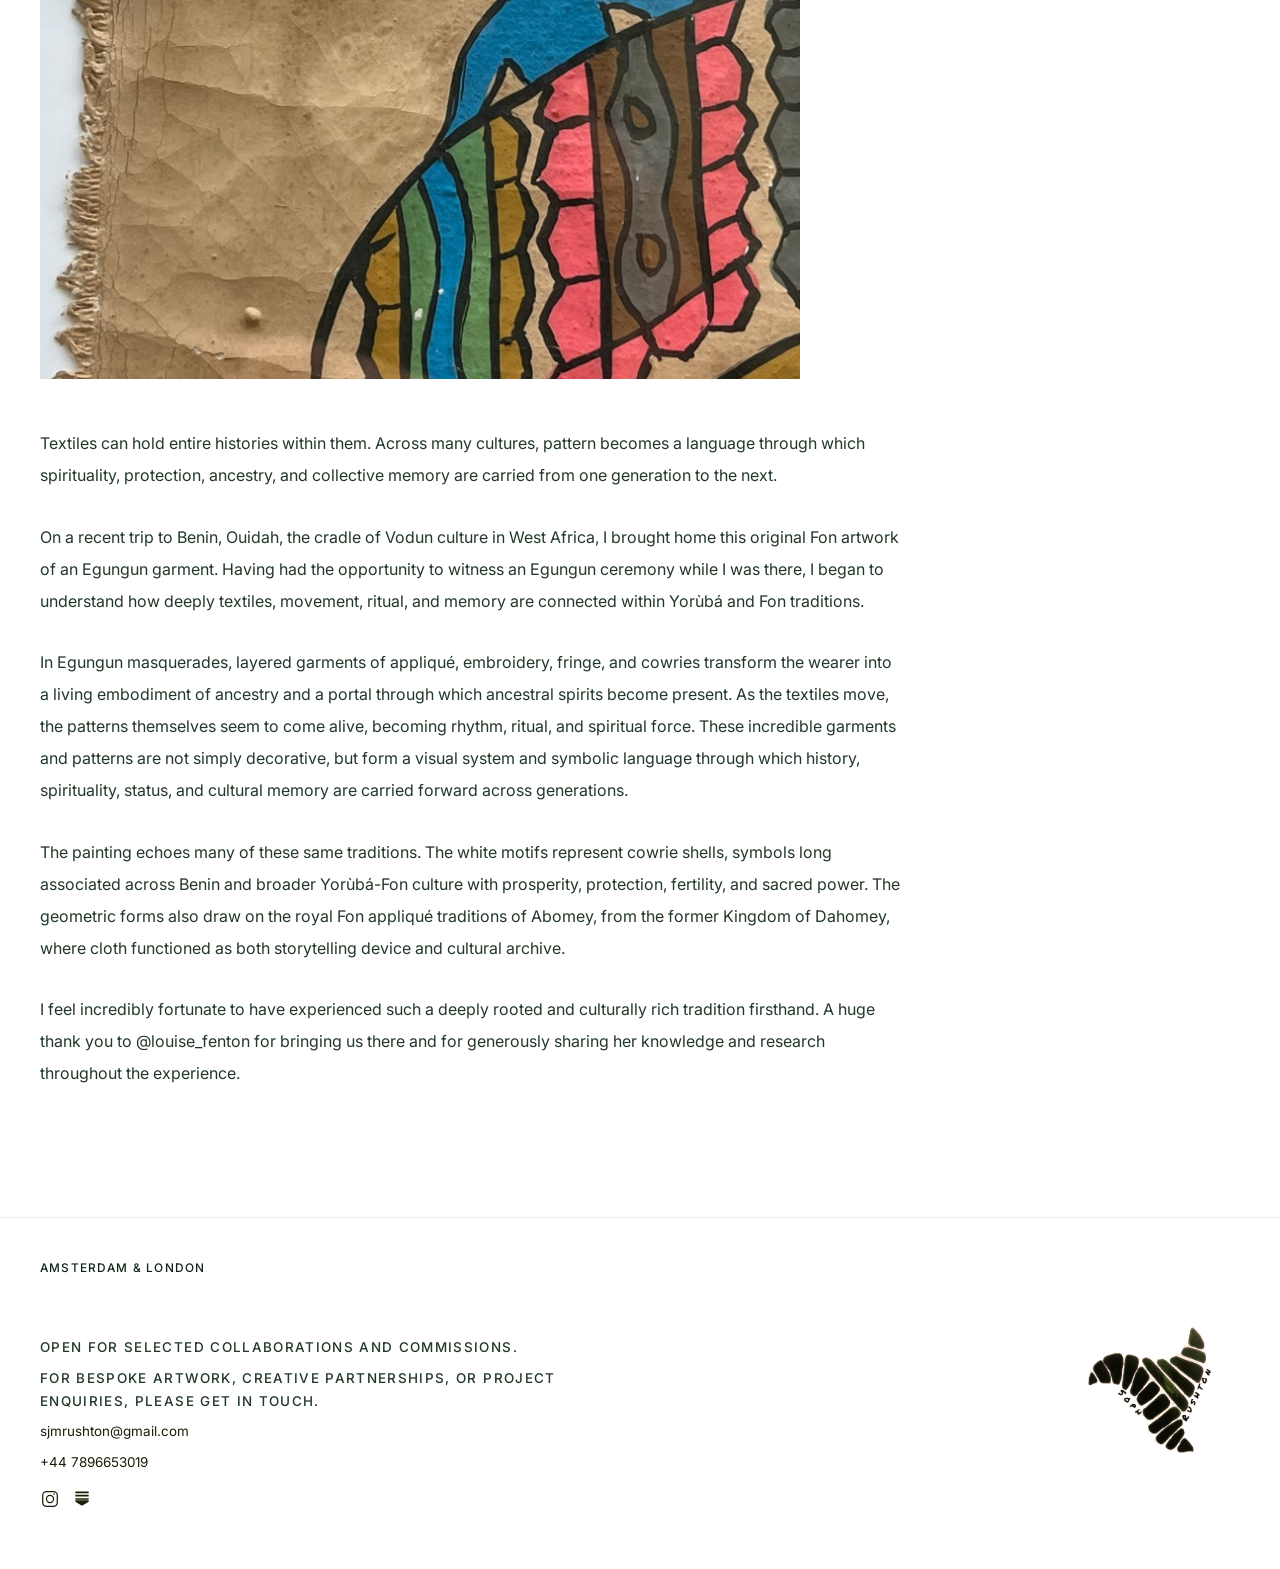
<file: inspiration.html>
<!DOCTYPE html>
<html lang="en">
<head>
    <meta charset="UTF-8">
    <meta name="viewport" content="width=device-width, initial-scale=1.0">
    <meta name="description" content="Inspiration and textile research notes from Sophie Rushton.">
    <title>Inspiration | Sophie Rushton</title>
    <link rel="preconnect" href="https://fonts.googleapis.com">
    <link rel="preconnect" href="https://fonts.gstatic.com" crossorigin>
    <link href="https://fonts.googleapis.com/css2?family=Cormorant+Garamond:ital,wght@0,300;0,400&family=Inter:wght@400;500;600&family=Playfair+Display:wght@500;700&display=swap" rel="stylesheet">
    <link rel="stylesheet" href="styles.css">
</head>
<body class="interior-page">
    <header class="home-header">
        <a class="brand home-brand" href="index.html" aria-label="Home">
            <img src="assets/logo-signature.png" alt="Sophie Rushton logo">
        </a>

        <nav id="primary-nav" class="home-nav site-nav" aria-label="Primary">
            <a href="index.html">Home</a>
            <a href="inspiration.html" aria-current="page">Inspiration</a>
            <a href="press.html">Press</a>
            <a href="available-works.html">Available Works</a>
        </nav>

        <button class="menu-toggle home-menu-toggle" aria-expanded="false" aria-controls="primary-nav" aria-label="Toggle menu">
            <span></span>
            <span></span>
            <span></span>
        </button>
    </header>

    <main>
        <section class="home-hero" aria-labelledby="page-headline">
            <p class="home-hero__aside home-hero__aside--left">[ Pattern ]</p>
            <h1 id="page-headline" class="home-hero__title">
                <span class="home-hero__title-part">S O P H I E</span>
                <span class="home-hero__title-part">R U S H T O N</span>
            </h1>
            <p class="home-hero__aside home-hero__aside--right">[ Studio ]</p>
        </section>

        <section class="interior-content">
            <div class="container">
                <div class="interior-content__inner interior-content__inner--wide prose inspiration-prose">
                    <p class="eyebrow">Inspiration</p>
                    <h2 class="title-artwork">
                        <img src="assets/titles/inspiration-title.svg" alt="Inspiration">
                    </h2>
                    <figure class="inspiration-feature-image">
                        <a href="https://www.instagram.com/p/DYA8fdtCs0r/?igsh=azJ5N29uODY4ejNt" target="_blank" rel="noopener noreferrer" aria-label="Open Instagram post in new tab">
                            <img src="assets/inspiration-benin-artwork.png" alt="Fon-inspired textile artwork from Benin featuring symbolic geometric patterns">
                        </a>
                    </figure>
                    <p>
                        Textiles can hold entire histories within them. Across many cultures, pattern becomes a language through which spirituality, protection, ancestry, and collective memory are carried from one generation to the next.
                    </p>
                    <p>
                        On a recent trip to Benin, Ouidah, the cradle of Vodun culture in West Africa, I brought home this original Fon artwork of an Egungun garment. Having had the opportunity to witness an Egungun ceremony while I was there, I began to understand how deeply textiles, movement, ritual, and memory are connected within Yorùbá and Fon traditions.
                    </p>
                    <p>
                        In Egungun masquerades, layered garments of appliqué, embroidery, fringe, and cowries transform the wearer into a living embodiment of ancestry and a portal through which ancestral spirits become present. As the textiles move, the patterns themselves seem to come alive, becoming rhythm, ritual, and spiritual force. These incredible garments and patterns are not simply decorative, but form a visual system and symbolic language through which history, spirituality, status, and cultural memory are carried forward across generations.
                    </p>
                    <p>
                        The painting echoes many of these same traditions. The white motifs represent cowrie shells, symbols long associated across Benin and broader Yorùbá-Fon culture with prosperity, protection, fertility, and sacred power. The geometric forms also draw on the royal Fon appliqué traditions of Abomey, from the former Kingdom of Dahomey, where cloth functioned as both storytelling device and cultural archive.
                    </p>
                    <p>
                        I feel incredibly fortunate to have experienced such a deeply rooted and culturally rich tradition firsthand. A huge thank you to @louise_fenton for bringing us there and for generously sharing her knowledge and research throughout the experience.
                    </p>
                </div>
            </div>
        </section>
    </main>

    <footer class="site-footer home-footer">
        <div class="container footer-wrap">
            <div class="footer-columns">
                <div class="footer-content">
                    <p class="footer-location">AMSTERDAM & LONDON</p>
                    <div class="footer-contact" aria-label="Contact">
                <p class="footer-contact__lead">OPEN FOR SELECTED COLLABORATIONS AND COMMISSIONS.</p>
                <p class="footer-contact__text">FOR BESPOKE ARTWORK, CREATIVE PARTNERSHIPS, OR PROJECT ENQUIRIES, PLEASE GET IN TOUCH.</p>
                <p><a class="email-link" href="mailto:sjmrushton@gmail.com">sjmrushton@gmail.com</a></p>
                <p><a class="footer-contact__phone" href="tel:+447896653019">+44 7896653019</a></p>
                <div class="footer-contact__icons">
                    <a class="instagram-icon-link" href="https://www.instagram.com/sophrushtonart/?igsh=dzE1a2Z4eHlkZGw3&utm_source=qr#" target="_blank" rel="noopener noreferrer" aria-label="Instagram">
                        <svg viewBox="0 0 24 24" aria-hidden="true" focusable="false">
                            <path d="M7.75 2.5h8.5a5.25 5.25 0 0 1 5.25 5.25v8.5a5.25 5.25 0 0 1-5.25 5.25h-8.5a5.25 5.25 0 0 1-5.25-5.25v-8.5A5.25 5.25 0 0 1 7.75 2.5Zm0 1.5A3.75 3.75 0 0 0 4 7.75v8.5A3.75 3.75 0 0 0 7.75 20h8.5A3.75 3.75 0 0 0 20 16.25v-8.5A3.75 3.75 0 0 0 16.25 4h-8.5Zm9.1 1.15a.95.95 0 1 1 0 1.9.95.95 0 0 1 0-1.9ZM12 7a5 5 0 1 1 0 10 5 5 0 0 1 0-10Zm0 1.5a3.5 3.5 0 1 0 0 7 3.5 3.5 0 0 0 0-7Z"/>
                        </svg>
                    </a>
                    <a class="instagram-icon-link" href="https://substack.com/@sophierushton" target="_blank" rel="noopener noreferrer" aria-label="Substack">
                        <svg viewBox="0 0 24 24" aria-hidden="true" focusable="false">
                            <path d="M4 3h16v2H4V3Zm0 4h16v2H4V7Zm0 4h16v2H4v-2Zm0 4.25 8 4.75 8-4.75V13.5H4v1.75Z"/>
                        </svg>
                    </a>
                </div>
                </div>
                </div>
                <a class="footer-brand" href="index.html" aria-label="Home">
                    <img src="assets/logo-signature.png" alt="Sophie Rushton" width="846" height="786" decoding="async" loading="lazy">
                </a>
            </div>
        </div>
    </footer>

    <script src="script.js"></script>
</body>
</html>
</file>
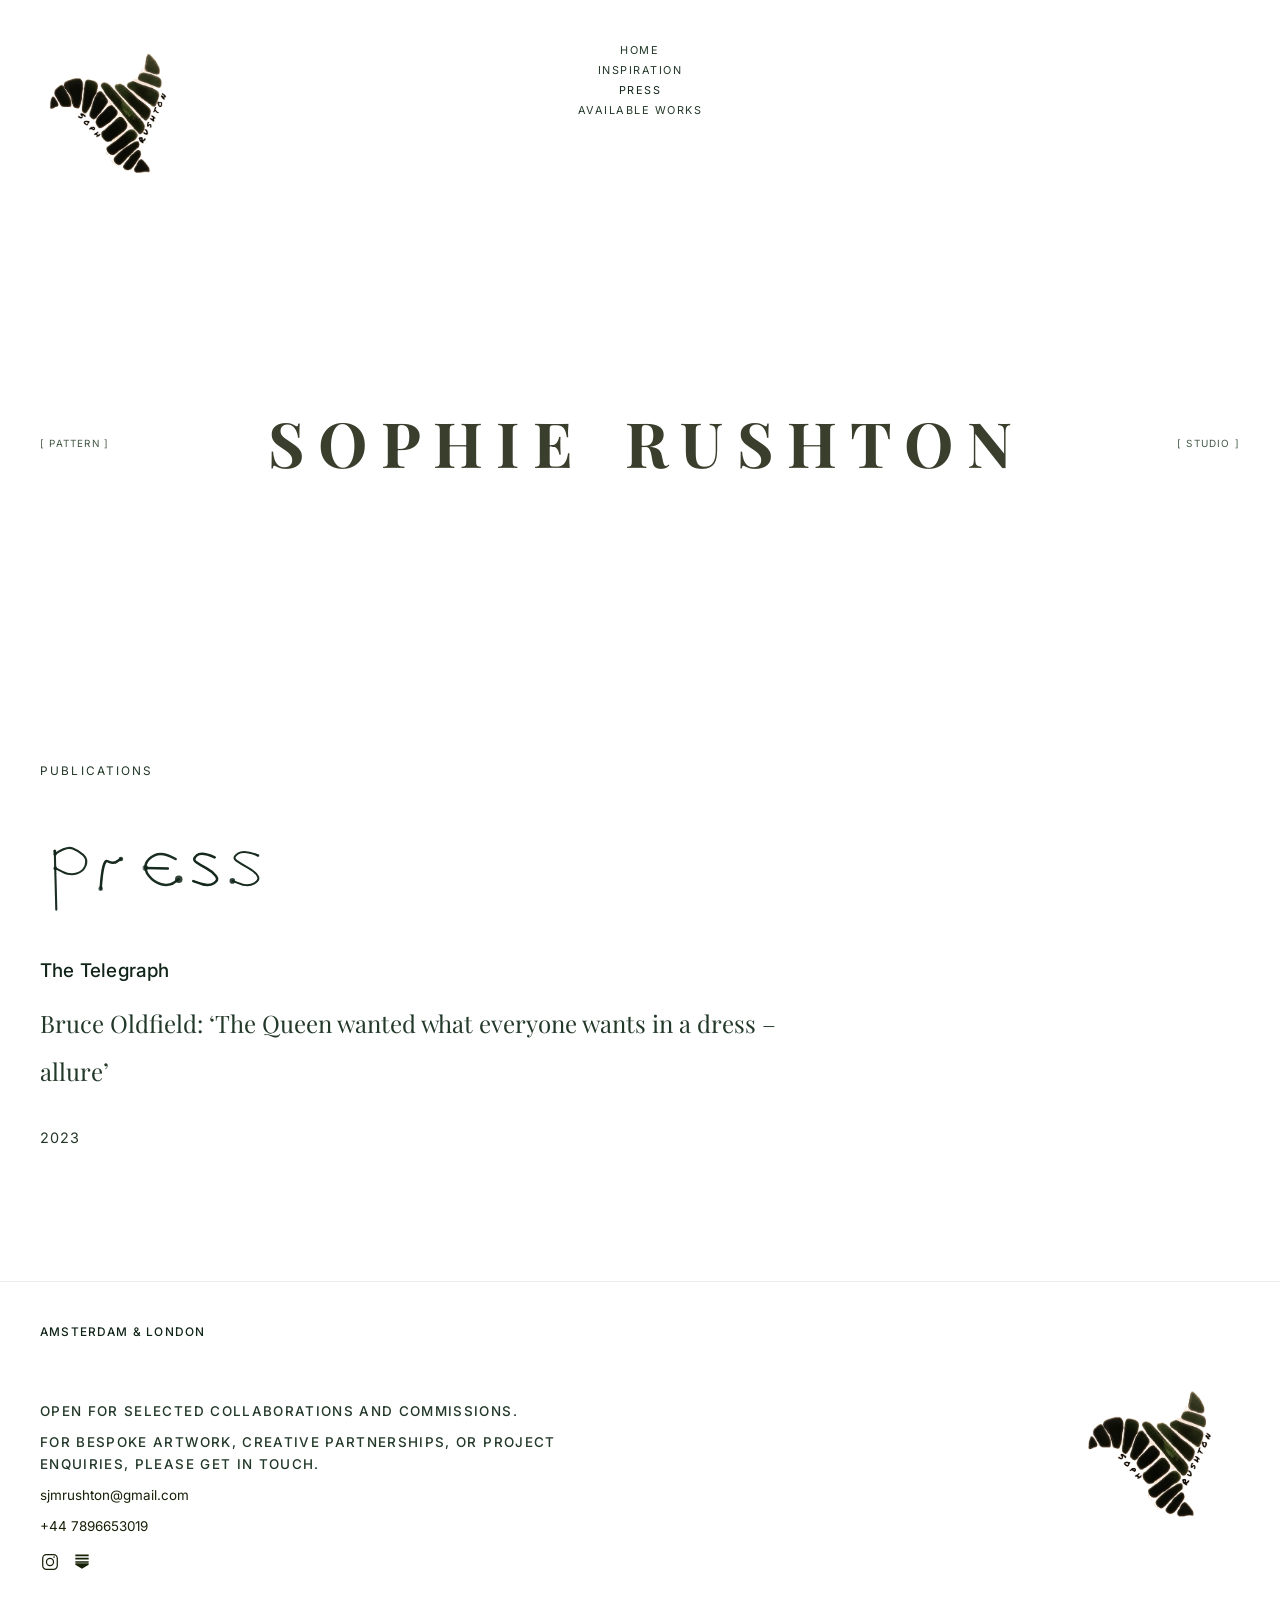
<file: press.html>
<!DOCTYPE html>
<html lang="en">
<head>
    <meta charset="UTF-8">
    <meta name="viewport" content="width=device-width, initial-scale=1.0">
    <meta name="description" content="Press coverage featuring Sophie Rushton.">
    <title>Press | Sophie Rushton</title>
    <link rel="preconnect" href="https://fonts.googleapis.com">
    <link rel="preconnect" href="https://fonts.gstatic.com" crossorigin>
    <link href="https://fonts.googleapis.com/css2?family=Cormorant+Garamond:ital,wght@0,300;0,400&family=Inter:wght@400;500;600&family=Playfair+Display:wght@500;700&display=swap" rel="stylesheet">
    <link rel="stylesheet" href="styles.css">
</head>
<body class="interior-page">
    <header class="home-header">
        <a class="brand home-brand" href="index.html" aria-label="Home">
            <img src="assets/logo-signature.png" alt="Sophie Rushton logo">
        </a>

        <nav id="primary-nav" class="home-nav site-nav" aria-label="Primary">
            <a href="index.html">Home</a>
            <a href="inspiration.html">Inspiration</a>
            <a href="press.html" aria-current="page">Press</a>
            <a href="available-works.html">Available Works</a>
        </nav>

        <button class="menu-toggle home-menu-toggle" aria-expanded="false" aria-controls="primary-nav" aria-label="Toggle menu">
            <span></span>
            <span></span>
            <span></span>
        </button>
    </header>

    <main>
        <section class="home-hero" aria-labelledby="page-headline">
            <p class="home-hero__aside home-hero__aside--left">[ Pattern ]</p>
            <h1 id="page-headline" class="home-hero__title">
                <span class="home-hero__title-part">S O P H I E</span>
                <span class="home-hero__title-part">R U S H T O N</span>
            </h1>
            <p class="home-hero__aside home-hero__aside--right">[ Studio ]</p>
        </section>

        <section class="interior-content">
            <div class="container">
                <div class="interior-content__inner prose press-prose">
                    <p class="eyebrow">Publications</p>
                    <h2 class="title-artwork">
                        <img src="assets/titles/press-title.svg" alt="Press">
                    </h2>

                    <article class="press-entry">
                        <h2 class="press-publication">
                            <a href="https://www.telegraph.co.uk/royal-family/2023/05/07/bruce-oldfield-queen-camilla-gown-designer/?fbclid=PAdGRleARq9uJleHRuA2FlbQIxMQBzcnRjBmFwcF9pZA8xMjQwMjQ1NzQyODc0MTQAAae9IBug12gDZquszMjKohCfJnE8ywJJ-LZ0jz9wajAZwoQmrV5FtvkHlcEJtA_aem_oH9tYXEU-1AY4kCnBP0KFA" target="_blank" rel="noopener noreferrer">The Telegraph</a>
                        </h3>
                        <p class="press-article-title">Bruce Oldfield: &lsquo;The Queen wanted what everyone wants in a dress &ndash; allure&rsquo;</p>
                        <p class="press-year">2023</p>
                    </article>
                </div>
            </div>
        </section>
    </main>

    <footer class="site-footer home-footer">
        <div class="container footer-wrap">
            <div class="footer-columns">
                <div class="footer-content">
                    <p class="footer-location">AMSTERDAM & LONDON</p>
                    <div class="footer-contact" aria-label="Contact">
                <p class="footer-contact__lead">OPEN FOR SELECTED COLLABORATIONS AND COMMISSIONS.</p>
                <p class="footer-contact__text">FOR BESPOKE ARTWORK, CREATIVE PARTNERSHIPS, OR PROJECT ENQUIRIES, PLEASE GET IN TOUCH.</p>
                <p><a class="email-link" href="mailto:sjmrushton@gmail.com">sjmrushton@gmail.com</a></p>
                <p><a class="footer-contact__phone" href="tel:+447896653019">+44 7896653019</a></p>
                <div class="footer-contact__icons">
                    <a class="instagram-icon-link" href="https://www.instagram.com/sophrushtonart/?igsh=dzE1a2Z4eHlkZGw3&utm_source=qr#" target="_blank" rel="noopener noreferrer" aria-label="Instagram">
                        <svg viewBox="0 0 24 24" aria-hidden="true" focusable="false">
                            <path d="M7.75 2.5h8.5a5.25 5.25 0 0 1 5.25 5.25v8.5a5.25 5.25 0 0 1-5.25 5.25h-8.5a5.25 5.25 0 0 1-5.25-5.25v-8.5A5.25 5.25 0 0 1 7.75 2.5Zm0 1.5A3.75 3.75 0 0 0 4 7.75v8.5A3.75 3.75 0 0 0 7.75 20h8.5A3.75 3.75 0 0 0 20 16.25v-8.5A3.75 3.75 0 0 0 16.25 4h-8.5Zm9.1 1.15a.95.95 0 1 1 0 1.9.95.95 0 0 1 0-1.9ZM12 7a5 5 0 1 1 0 10 5 5 0 0 1 0-10Zm0 1.5a3.5 3.5 0 1 0 0 7 3.5 3.5 0 0 0 0-7Z"/>
                        </svg>
                    </a>
                    <a class="instagram-icon-link" href="https://substack.com/@sophierushton" target="_blank" rel="noopener noreferrer" aria-label="Substack">
                        <svg viewBox="0 0 24 24" aria-hidden="true" focusable="false">
                            <path d="M4 3h16v2H4V3Zm0 4h16v2H4V7Zm0 4h16v2H4v-2Zm0 4.25 8 4.75 8-4.75V13.5H4v1.75Z"/>
                        </svg>
                    </a>
                </div>
                </div>
                </div>
                <a class="footer-brand" href="index.html" aria-label="Home">
                    <img src="assets/logo-signature.png" alt="Sophie Rushton" width="846" height="786" decoding="async" loading="lazy">
                </a>
            </div>
        </div>
    </footer>

    <script src="script.js"></script>
</body>
</html>
</file>
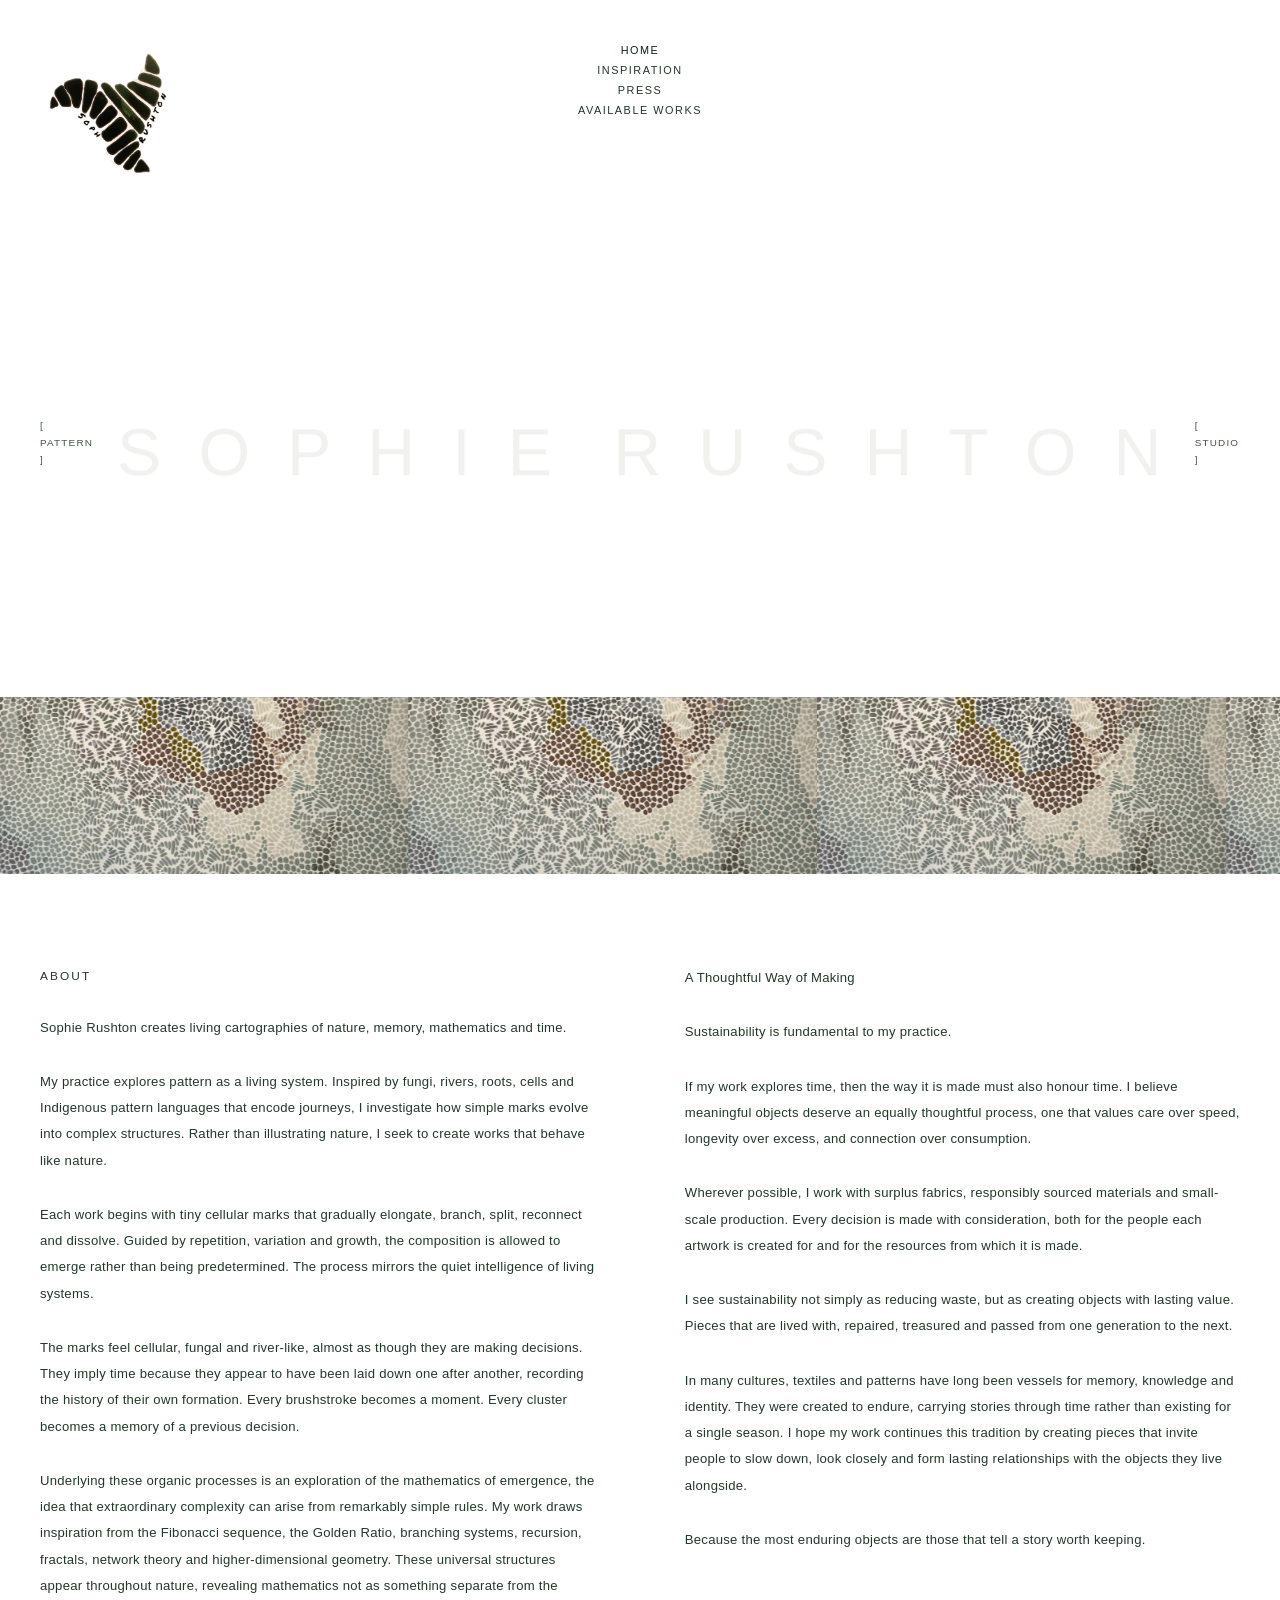
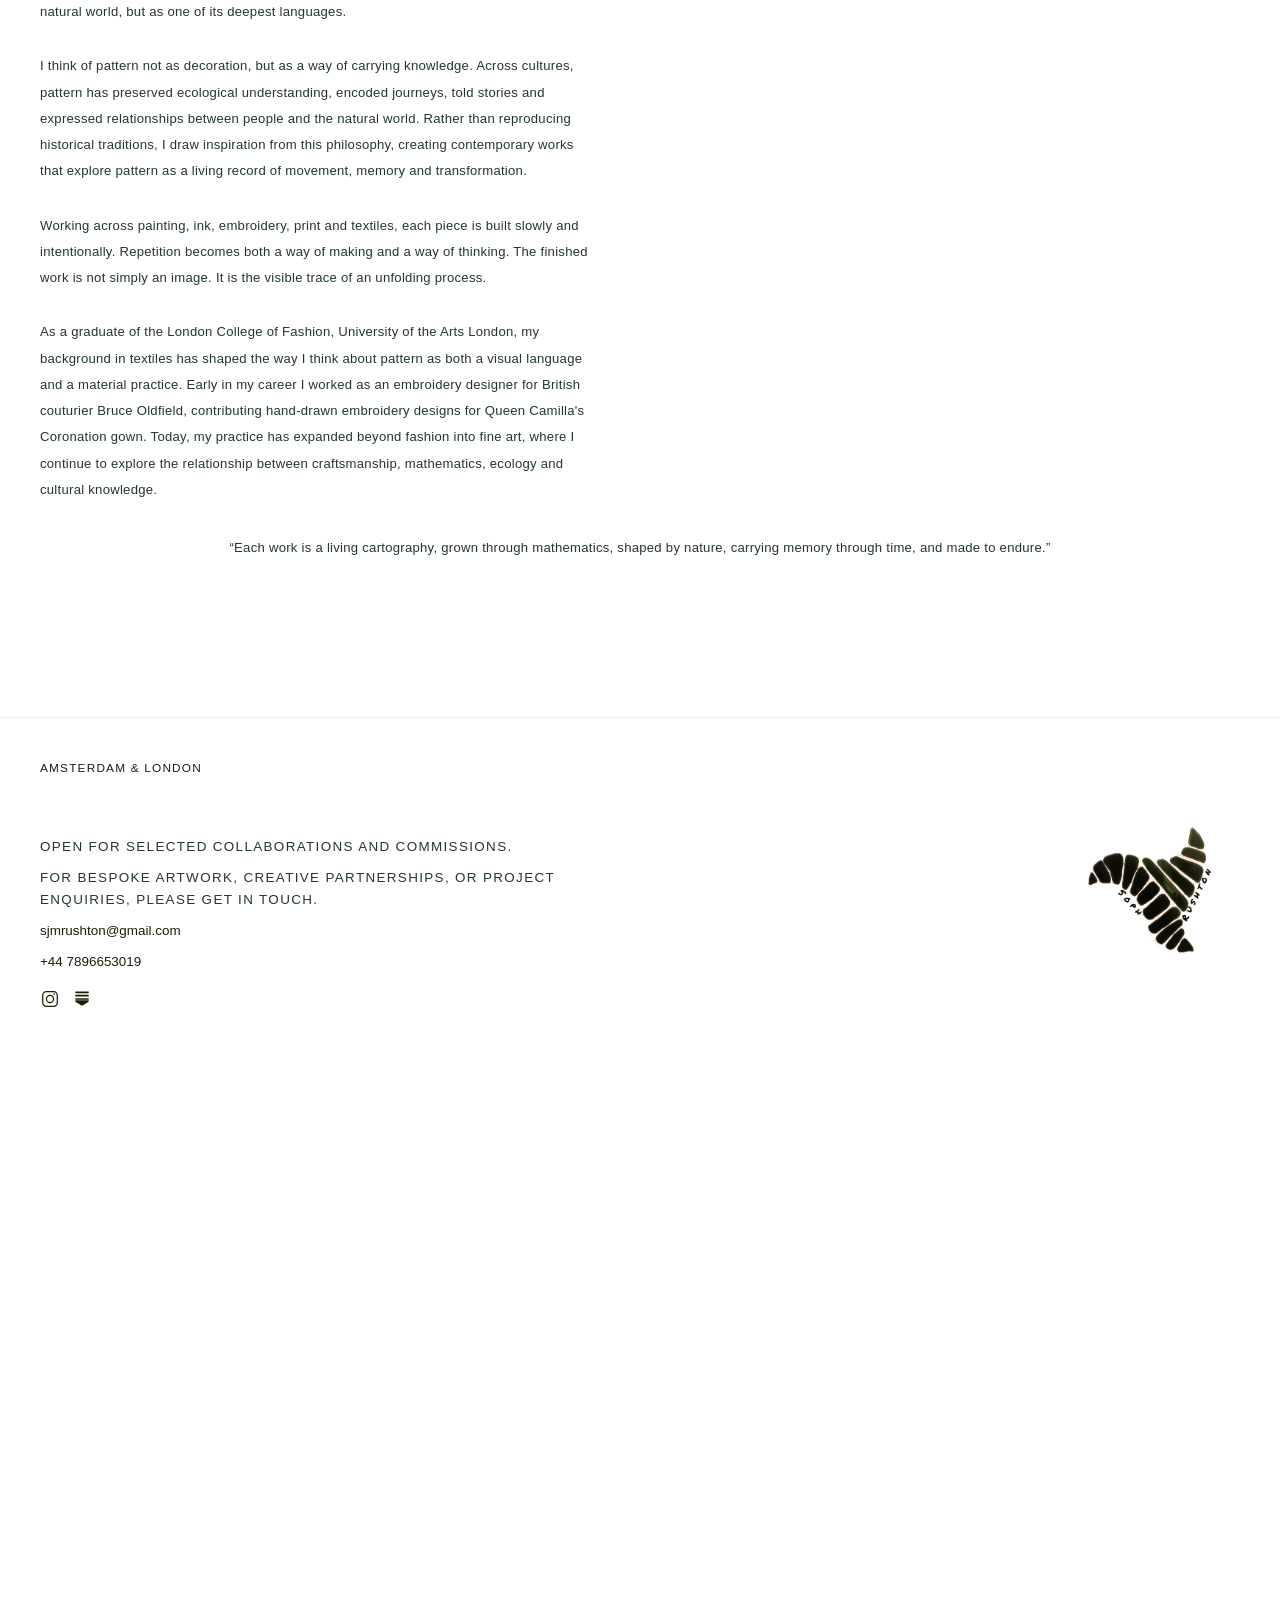
<file: shop.html>
<!DOCTYPE html>
<html lang="en">
<head>
    <meta charset="UTF-8">
    <meta name="viewport" content="width=device-width, initial-scale=1.0">
    <meta http-equiv="refresh" content="0;url=index.html">
    <title>Shop | SOPHIE RUSHTON</title>
    <link rel="preconnect" href="https://fonts.googleapis.com">
    <link rel="preconnect" href="https://fonts.gstatic.com" crossorigin>
    <link href="https://fonts.googleapis.com/css2?family=Playfair+Display:wght@400;600;700&family=Inter:wght@300;400;500;600&display=swap" rel="stylesheet">
    <link rel="stylesheet" href="styles.css">
    <!-- Shopify Buy Button SDK -->
    <script src="https://sdks.shopifycdn.com/buy-button/latest/buybutton.js"></script>
</head>
<body>
    <nav class="navbar">
        <div class="container">
            <div class="nav-brand">SOPHIE RUSHTON</div>
            <ul class="nav-menu">
                <li><a href="index.html">HOME</a></li>
                <li><a href="press.html">PRESS</a></li>
                <li><a href="shop.html">SHOP</a></li>
                <li><a href="inspiration.html">INSPIRATION</a></li>
            </ul>
            <button class="menu-toggle" aria-label="Toggle menu">
                <span></span>
                <span></span>
                <span></span>
            </button>
        </div>
    </nav>

    <section class="page-hero">
        <div class="container">
            <h1 class="page-title title-artwork">
                <img src="assets/titles/shop-title.svg" alt="Shop">
            </h1>
        </div>
    </section>

    <section class="shop-section">
        <div class="container">
            <div class="shop-grid">
                <div class="shop-item">
                    <div class="shop-image shop-img-1"></div>
                    <div class="shop-info">
                        <h3>Organic Leaf Pattern</h3>
                        <p class="shop-price">£45.00</p>
                    </div>
                </div>
                <div class="shop-item">
                    <div class="shop-image shop-img-2"></div>
                    <div class="shop-info">
                        <h3>Botanical Print Collection</h3>
                        <p class="shop-price">£55.00</p>
                    </div>
                </div>
                <div class="shop-item">
                    <div class="shop-image shop-img-3"></div>
                    <div class="shop-info">
                        <h3>Natural Texture Set</h3>
                        <p class="shop-price">£65.00</p>
                    </div>
                </div>
                <div class="shop-item">
                    <div class="shop-image shop-img-4"></div>
                    <div class="shop-info">
                        <h3>Biotic Form Pattern</h3>
                        <p class="shop-price">£50.00</p>
                    </div>
                </div>
                <div class="shop-item">
                    <div class="shop-image shop-img-5"></div>
                    <div class="shop-info">
                        <h3>Organic Line Art</h3>
                        <p class="shop-price">£40.00</p>
                    </div>
                </div>
                <div class="shop-item">
                    <div class="shop-image shop-img-6"></div>
                    <div class="shop-info">
                        <h3>Nature's Rhythm</h3>
                        <p class="shop-price">£60.00</p>
                    </div>
                </div>
            </div>
        </div>
    </section>

    <footer class="footer">
        <div class="container">
            <p>&copy; 2024 SOPHIE RUSHTON. All rights reserved.</p>
        </div>
    </footer>

    <script src="script.js"></script>
</body>
</html>
</file>
<file: styles.css>
* {
    margin: 0;
    padding: 0;
    box-sizing: border-box;
}

:root {
    /* Dark Ink Blue Palette */
    --cream: #0f1419;
    --cream-light: #1a2332;
    --cream-dark: #0a0e14;
    --light-blue: #2d3a4f;
    --light-blue-accent: #3d4d66;
    --blue-hint: #1f2a3a;
    --text-dark: #E8E8E8;
    --text-medium: #C8C8C8;
    --text-light: #A8A8A8;
    --border-subtle: rgba(255, 255, 255, 0.15);
    --shadow-subtle: 0 1px 3px rgba(0, 0, 0, 0.3);
}

body {
    font-family: 'Inter', -apple-system, BlinkMacSystemFont, 'Segoe UI', Roboto, sans-serif;
    line-height: 1.7;
    color: var(--text-dark);
    background-color: var(--cream);
    overflow-x: hidden;
}

.container {
    max-width: 1400px;
    margin: 0 auto;
    padding: 0 40px;
}

/* Navigation */
.navbar {
    position: fixed;
    top: 0;
    left: 0;
    right: 0;
    background: var(--cream);
    z-index: 1000;
    transition: all 0.3s ease;
    border-bottom: 1px solid var(--border-subtle);
}

.navbar .container {
    display: flex;
    justify-content: space-between;
    align-items: center;
    padding: 1.5rem 40px;
}

.nav-brand {
    font-family: 'Inter', sans-serif;
    font-size: 1rem;
    font-weight: 400;
    letter-spacing: 0.1em;
    color: var(--text-dark);
    text-transform: uppercase;
}

.nav-right {
    margin-left: auto;
    display: flex;
    align-items: center;
    gap: 3rem;
}

.nav-name {
    font-family: 'Inter', sans-serif;
    font-size: 0.875rem;
    font-weight: 400;
    letter-spacing: 0.1em;
    color: var(--text-dark);
    text-transform: uppercase;
}

.nav-about a {
    text-decoration: none;
    color: var(--text-dark);
    font-family: 'Inter', sans-serif;
    font-size: 0.875rem;
    font-weight: 400;
    letter-spacing: 0.1em;
    text-transform: uppercase;
    transition: color 0.3s ease;
}

.nav-about a:hover {
    color: var(--text-medium);
}

.nav-menu {
    display: flex;
    list-style: none;
    gap: 2.5rem;
    margin-left: 3rem;
}

.nav-menu a {
    text-decoration: none;
    color: var(--text-dark);
    font-family: 'Inter', sans-serif;
    font-size: 0.875rem;
    font-weight: 400;
    letter-spacing: 0.1em;
    text-transform: uppercase;
    transition: color 0.3s ease;
}

.nav-menu a:hover {
    color: var(--text-medium);
}

.menu-toggle {
    display: none;
    flex-direction: column;
    background: none;
    border: none;
    cursor: pointer;
    gap: 5px;
}

.menu-toggle span {
    width: 25px;
    height: 1px;
    background: var(--text-dark);
    transition: all 0.3s ease;
}

/* Hero Section - Two Column Layout */
.hero-section {
    margin-top: 70px;
    width: 100%;
}

.hero-two-column {
    display: grid;
    grid-template-columns: 1fr 1fr;
    min-height: 80vh;
}

.hero-image-column {
    width: 100%;
    height: 100%;
    min-height: 80vh;
    overflow: hidden;
}

.hero-image {
    width: 100%;
    height: 100%;
    min-height: 80vh;
    background: var(--cream-light);
    background-size: cover;
    background-position: center;
    filter: grayscale(100%);
}

.hero-text-column {
    background: var(--cream);
    padding: 80px 60px;
    display: flex;
    flex-direction: column;
    justify-content: center;
}

.hero-subtitle {
    font-family: 'Inter', sans-serif;
    font-size: 0.75rem;
    font-weight: 400;
    letter-spacing: 0.15em;
    text-transform: uppercase;
    color: var(--text-medium);
    margin-bottom: 1.5rem;
}

.hero-heading {
    font-family: 'Playfair Display', serif;
    font-size: 3.5rem;
    font-weight: 400;
    line-height: 1.2;
    color: var(--text-dark);
    margin-bottom: 2rem;
    letter-spacing: -0.02em;
}

.hero-description {
    font-family: 'Inter', sans-serif;
    font-size: 1rem;
    line-height: 1.8;
    color: var(--text-medium);
    margin-bottom: 2.5rem;
    max-width: 500px;
}

.hero-button {
    display: inline-block;
    padding: 14px 32px;
    border: 1px solid var(--text-dark);
    background: transparent;
    color: var(--text-dark);
    font-family: 'Inter', sans-serif;
    font-size: 0.875rem;
    font-weight: 400;
    letter-spacing: 0.1em;
    text-transform: uppercase;
    text-decoration: none;
    border-radius: 2px;
    transition: all 0.3s ease;
    width: fit-content;
}

.hero-button:hover {
    background: var(--light-blue);
    color: var(--text-dark);
    border-color: var(--light-blue);
}

/* CTA Section */
.cta-section {
    padding: 80px 40px;
    background: var(--blue-hint);
    text-align: center;
}

.cta-heading {
    font-family: 'Inter', sans-serif;
    font-size: 0.875rem;
    font-weight: 400;
    letter-spacing: 0.15em;
    text-transform: uppercase;
    color: var(--text-dark);
}

/* Panels Section */
.panels-section {
    width: 100%;
}

.panels-grid {
    display: grid;
    grid-template-columns: repeat(3, 1fr);
    width: 100%;
}

.panel-item {
    position: relative;
    width: 100%;
    aspect-ratio: 3/4;
    overflow: hidden;
}

.panel-image {
    width: 100%;
    height: 100%;
    background-size: cover;
    background-position: center;
    filter: grayscale(100%);
    transition: transform 0.5s ease, filter 0.5s ease;
}

.panel-1 {
    background: linear-gradient(135deg, var(--cream) 0%, var(--blue-hint) 100%);
}

.panel-2 {
    background: linear-gradient(135deg, var(--light-blue) 0%, var(--cream-light) 100%);
}

.panel-3 {
    background: linear-gradient(135deg, var(--blue-hint) 0%, var(--light-blue) 100%);
}

.panel-overlay {
    position: absolute;
    bottom: 0;
    left: 0;
    right: 0;
    padding: 30px;
    background: linear-gradient(to top, rgba(0, 0, 0, 0.6) 0%, transparent 100%);
}

.panel-link {
    color: white;
    font-family: 'Inter', sans-serif;
    font-size: 0.875rem;
    font-weight: 400;
    letter-spacing: 0.1em;
    text-transform: uppercase;
    text-decoration: none;
    display: inline-block;
    border-bottom: 1px solid white;
    padding-bottom: 2px;
    transition: opacity 0.3s ease;
}

.panel-link:hover {
    opacity: 0.8;
}

.panel-item:hover .panel-image {
    transform: scale(1.05);
    filter: grayscale(70%);
}

.intro-right p {
    margin-bottom: 1.5rem;
}

/* Gallery Section */
.gallery-section {
    padding: 80px 40px;
    background: var(--cream-light);
    position: relative;
}

.gallery-grid {
    display: grid;
    grid-template-columns: repeat(3, 1fr);
    gap: 20px;
}

.gallery-item {
    position: relative;
    aspect-ratio: 3/4;
    overflow: hidden;
}

.gallery-image {
    width: 100%;
    height: 100%;
    background-size: cover;
    background-position: center;
    transition: transform 0.5s ease;
}

.gallery-1 {
    background: linear-gradient(135deg, var(--cream-light) 0%, var(--light-blue) 100%);
}

.gallery-2 {
    background: linear-gradient(135deg, var(--blue-hint) 0%, var(--cream) 100%);
}

.gallery-3 {
    background: linear-gradient(135deg, var(--light-blue) 0%, var(--blue-hint) 100%);
}

.gallery-item:hover .gallery-image {
    transform: scale(1.05);
}

.gallery-nav {
    position: absolute;
    top: 50%;
    left: 0;
    right: 0;
    display: flex;
    justify-content: space-between;
    pointer-events: none;
    transform: translateY(-50%);
}

.gallery-arrow {
    background: rgba(45, 58, 79, 0.9);
    border: none;
    width: 50px;
    height: 50px;
    border-radius: 50%;
    font-size: 1.5rem;
    color: var(--text-dark);
    cursor: pointer;
    pointer-events: all;
    transition: all 0.3s ease;
    display: flex;
    align-items: center;
    justify-content: center;
}

.gallery-arrow:hover {
    background: var(--light-blue-accent);
    color: var(--text-dark);
}

.gallery-arrow-left {
    margin-left: 20px;
}

.gallery-arrow-right {
    margin-right: 20px;
}

/* Style Picks Section */
.style-picks-section {
    padding: 100px 40px;
    background: var(--cream);
}

.style-picks-title {
    font-family: 'Inter', sans-serif;
    font-size: 0.875rem;
    font-weight: 400;
    letter-spacing: 0.2em;
    text-transform: uppercase;
    text-align: center;
    color: var(--text-dark);
    margin-bottom: 60px;
}

.style-picks-grid {
    display: grid;
    grid-template-columns: repeat(4, 1fr);
    gap: 20px;
    margin-bottom: 40px;
}

.style-pick-item {
    aspect-ratio: 1;
    overflow: hidden;
}

.style-pick-image {
    width: 100%;
    height: 100%;
    background-size: cover;
    background-position: center;
    transition: transform 0.5s ease;
}

.pick-1 {
    background: linear-gradient(135deg, var(--cream-light) 0%, var(--light-blue) 100%);
}

.pick-2 {
    background: linear-gradient(135deg, var(--blue-hint) 0%, var(--cream) 100%);
}

.pick-3 {
    background: linear-gradient(135deg, var(--light-blue) 0%, var(--cream-light) 100%);
}

.pick-4 {
    background: linear-gradient(135deg, var(--cream) 0%, var(--blue-hint) 100%);
}

.style-pick-item:hover .style-pick-image {
    transform: scale(1.1);
}

/* Page Hero (for About, Shop, etc.) */
.page-hero {
    margin-top: 70px;
    padding: 80px 40px;
    background: var(--cream);
    text-align: center;
}

.page-title {
    font-family: 'Playfair Display', serif;
    font-size: 3.5rem;
    font-weight: 400;
    color: var(--text-dark);
    letter-spacing: 0.05em;
}

/* About Page */
.about-page-section {
    padding: 100px 40px;
    background: var(--cream);
}

.about-page-content {
    display: grid;
    grid-template-columns: 1fr 1fr;
    gap: 80px;
    align-items: start;
}

.about-heading {
    font-family: 'Playfair Display', serif;
    font-size: 2.5rem;
    font-weight: 400;
    color: var(--text-dark);
    line-height: 1.3;
}

.about-page-right {
    font-size: 1rem;
    line-height: 1.8;
    color: var(--text-medium);
}

.about-page-right p {
    margin-bottom: 1.5rem;
}

.about-values {
    display: grid;
    grid-template-columns: repeat(3, 1fr);
    gap: 60px;
    margin-top: 40px;
}

.value-item h3 {
    font-family: 'Playfair Display', serif;
    font-size: 1.5rem;
    font-weight: 400;
    color: var(--text-dark);
    margin-bottom: 1rem;
}

.value-item p {
    font-size: 0.95rem;
    line-height: 1.7;
    color: var(--text-medium);
}

.section-alt {
    background: var(--blue-hint);
}

/* Shop Page */
.shop-section {
    padding: 80px 40px;
    background: var(--cream);
}

.shop-grid {
    display: grid;
    grid-template-columns: repeat(3, 1fr);
    gap: 40px;
}

.shop-item {
    background: var(--cream-light);
    overflow: hidden;
    transition: transform 0.3s ease;
    border: 1px solid var(--border-subtle);
    box-shadow: var(--shadow-subtle);
}

.shop-item:hover {
    border-color: var(--light-blue);
}

.shop-item:hover {
    transform: translateY(-5px);
}

.shop-image {
    width: 100%;
    aspect-ratio: 4/5;
    background-size: cover;
    background-position: center;
}

.shop-img-1 {
    background: linear-gradient(135deg, var(--cream-light) 0%, var(--light-blue) 100%);
}

.shop-img-2 {
    background: linear-gradient(135deg, var(--blue-hint) 0%, var(--cream) 100%);
}

.shop-img-3 {
    background: linear-gradient(135deg, var(--light-blue) 0%, var(--cream-light) 100%);
}

.shop-img-4 {
    background: linear-gradient(135deg, var(--cream) 0%, var(--blue-hint) 100%);
}

.shop-img-5 {
    background: linear-gradient(135deg, var(--light-blue-accent) 0%, var(--cream) 100%);
}

.shop-img-6 {
    background: linear-gradient(135deg, var(--blue-hint) 0%, var(--light-blue) 100%);
}

.shop-info {
    padding: 1.5rem;
}

.shop-info h3 {
    font-family: 'Playfair Display', serif;
    font-size: 1.25rem;
    font-weight: 400;
    color: var(--text-dark);
    margin-bottom: 0.5rem;
}

.shop-price {
    font-family: 'Inter', sans-serif;
    font-size: 0.95rem;
    color: var(--text-medium);
    letter-spacing: 0.05em;
}

/* Inspiration Page */
.inspiration-section {
    padding: 100px 40px;
    background: var(--cream);
}

.inspiration-content {
    display: grid;
    grid-template-columns: 1fr 1fr;
    gap: 80px;
    align-items: start;
}

.inspiration-heading {
    font-family: 'Playfair Display', serif;
    font-size: 2.5rem;
    font-weight: 400;
    color: var(--text-dark);
    line-height: 1.3;
}

.inspiration-right {
    font-size: 1rem;
    line-height: 1.8;
    color: var(--text-medium);
}

.inspiration-gallery-section {
    padding: 80px 40px;
    background: var(--blue-hint);
}

.inspiration-grid {
    display: grid;
    grid-template-columns: repeat(3, 1fr);
    gap: 30px;
}

.inspiration-item {
    background: var(--cream-light);
    overflow: hidden;
    border: 1px solid var(--border-subtle);
    box-shadow: var(--shadow-subtle);
}

.inspiration-item.large {
    grid-column: span 2;
}

.inspiration-image {
    width: 100%;
    aspect-ratio: 4/3;
    background-size: cover;
    background-position: center;
}

.insp-img-1 {
    background: linear-gradient(135deg, var(--cream-light) 0%, var(--light-blue) 100%);
}

.insp-img-2 {
    background: linear-gradient(135deg, var(--blue-hint) 0%, var(--cream) 100%);
}

.insp-img-3 {
    background: linear-gradient(135deg, var(--light-blue) 0%, var(--cream-light) 100%);
}

.insp-img-4 {
    background: linear-gradient(135deg, var(--cream) 0%, var(--blue-hint) 100%);
}

.insp-img-5 {
    background: linear-gradient(135deg, var(--light-blue-accent) 0%, var(--cream) 100%);
}

.inspiration-caption {
    padding: 1.5rem;
}

.inspiration-caption h3 {
    font-family: 'Playfair Display', serif;
    font-size: 1.25rem;
    font-weight: 400;
    color: var(--text-dark);
    margin-bottom: 0.5rem;
}

.inspiration-caption p {
    font-size: 0.9rem;
    color: var(--text-medium);
    line-height: 1.6;
}

/* Contact Page */
.contact-section {
    padding: 100px 40px;
    background: var(--cream);
}

.contact-content {
    display: grid;
    grid-template-columns: 1fr 1fr;
    gap: 80px;
    align-items: start;
}

.contact-heading {
    font-family: 'Playfair Display', serif;
    font-size: 2.5rem;
    font-weight: 400;
    color: var(--text-dark);
    margin-bottom: 1.5rem;
    line-height: 1.3;
}

.contact-left p {
    font-size: 1rem;
    line-height: 1.8;
    color: var(--text-medium);
    margin-bottom: 1.5rem;
}

.contact-info {
    margin-top: 2rem;
}

.contact-info p {
    font-size: 0.95rem;
    color: var(--text-medium);
    margin-bottom: 0.5rem;
}

.contact-info strong {
    color: var(--text-dark);
    font-weight: 500;
}

/* Press Page */
.press-section {
    padding: 100px 40px;
    background: var(--cream);
}

.press-content {
    display: grid;
    grid-template-columns: 1fr 1fr;
    gap: 80px;
    align-items: start;
}

.press-heading {
    font-family: 'Playfair Display', serif;
    font-size: 2.5rem;
    font-weight: 400;
    color: var(--text-dark);
    line-height: 1.3;
}

.press-right {
    display: flex;
    flex-direction: column;
    gap: 3rem;
}

.press-item {
    padding-bottom: 3rem;
    border-bottom: 1px solid var(--border-subtle);
}

.press-item:last-child {
    border-bottom: none;
}

.press-logo-link {
    display: inline-block;
    margin-bottom: 1rem;
    text-decoration: none;
    transition: opacity 0.3s ease;
}

.press-logo-link:hover {
    opacity: 0.7;
}

.press-logo {
    display: inline-block;
}

.telegraph-logo-img {
    height: auto;
    width: auto;
    max-width: 200px;
    max-height: 40px;
    display: block;
}

.telegraph-logo-svg {
    height: 40px;
    width: auto;
    max-width: 200px;
    display: block;
}

.press-item h3 {
    font-family: 'Playfair Display', serif;
    font-size: 1.5rem;
    font-weight: 400;
    color: var(--text-dark);
    margin-bottom: 0.5rem;
}

.press-article-title {
    font-family: 'Playfair Display', serif;
    font-size: 1.5rem;
    font-weight: 400;
    color: var(--text-dark);
    margin-bottom: 1rem;
    line-height: 1.4;
}

.press-date {
    font-family: 'Inter', sans-serif;
    font-size: 0.875rem;
    color: var(--text-light);
    margin-bottom: 1rem;
    letter-spacing: 0.05em;
}

.press-location {
    font-family: 'Inter', sans-serif;
    font-size: 0.875rem;
    color: var(--text-medium);
    margin-bottom: 1rem;
    font-style: italic;
}

.press-item p {
    font-size: 1rem;
    line-height: 1.8;
    color: var(--text-medium);
    margin-bottom: 1rem;
}

.press-link {
    font-family: 'Inter', sans-serif;
    font-size: 0.875rem;
    color: var(--text-dark);
    text-decoration: none;
    letter-spacing: 0.05em;
    transition: color 0.3s ease;
}

.press-link:hover {
    color: var(--light-blue-accent);
}

.contact-info a {
    color: var(--text-medium);
    text-decoration: none;
    transition: color 0.3s ease;
}

.contact-info a:hover {
    color: var(--light-blue-accent);
}

.social-links {
    margin-top: 1.5rem;
}

.instagram-link {
    display: inline-flex;
    align-items: center;
    gap: 10px;
    text-decoration: none;
    color: var(--text-dark);
    transition: all 0.3s ease;
    padding: 8px 0;
}

.instagram-link:hover {
    color: var(--light-blue-accent);
}

.instagram-icon {
    width: 24px;
    height: 24px;
    fill: currentColor;
    transition: transform 0.3s ease;
}

.instagram-link:hover .instagram-icon {
    transform: scale(1.1);
}

.instagram-link span {
    font-size: 0.95rem;
    font-weight: 400;
}

/* Contact Form */
.contact-form {
    background: var(--cream-light);
    padding: 2.5rem;
    border: 1px solid var(--light-blue);
    box-shadow: var(--shadow-subtle);
}

.form-group {
    margin-bottom: 1.5rem;
}

.form-group label {
    display: block;
    margin-bottom: 0.5rem;
    font-family: 'Inter', sans-serif;
    font-size: 0.875rem;
    font-weight: 500;
    color: var(--text-dark);
    letter-spacing: 0.05em;
    text-transform: uppercase;
}

.form-group input,
.form-group textarea {
    width: 100%;
    padding: 12px;
    border: 1px solid var(--border-subtle);
    background: var(--cream);
    font-family: 'Inter', sans-serif;
    font-size: 1rem;
    color: var(--text-dark);
    transition: all 0.3s ease;
}

.form-group input:focus,
.form-group textarea:focus {
    outline: none;
    border-color: var(--light-blue);
    background: var(--cream-light);
}

.form-group textarea {
    resize: vertical;
    min-height: 120px;
}

/* Buttons */
.btn {
    display: inline-block;
    padding: 14px 32px;
    border: 1px solid var(--text-dark);
    background: transparent;
    color: var(--text-dark);
    font-family: 'Inter', sans-serif;
    font-size: 0.875rem;
    font-weight: 400;
    letter-spacing: 0.1em;
    text-transform: uppercase;
    text-decoration: none;
    cursor: pointer;
    transition: all 0.3s ease;
}

.btn-primary {
    background: var(--light-blue);
    color: var(--text-dark);
}

.btn-primary:hover {
    background: var(--light-blue-accent);
    border-color: var(--light-blue-accent);
    color: var(--text-dark);
}

/* Footer */
.footer {
    background: var(--cream-dark);
    color: var(--text-medium);
    text-align: center;
    padding: 3rem 40px;
    border-top: 1px solid var(--border-subtle);
}

.footer p {
    font-family: 'Inter', sans-serif;
    font-size: 0.875rem;
    letter-spacing: 0.02em;
    font-weight: 300;
}

/* Responsive Design */
@media (max-width: 1024px) {
    .container {
        padding: 0 30px;
    }

    .intro-content,
    .about-page-content,
    .inspiration-content,
    .contact-content {
        grid-template-columns: 1fr;
        gap: 40px;
    }

    .gallery-grid {
        grid-template-columns: repeat(2, 1fr);
    }

    .style-picks-grid {
        grid-template-columns: repeat(2, 1fr);
    }

    .shop-grid {
        grid-template-columns: repeat(2, 1fr);
    }

    .about-values {
        grid-template-columns: 1fr;
        gap: 40px;
    }
}

@media (max-width: 768px) {
    .container {
        padding: 0 20px;
    }

    .navbar .container {
        padding: 1rem 20px;
    }

    .nav-menu {
        position: fixed;
        left: -100%;
        top: 70px;
        flex-direction: column;
        background: var(--cream);
        width: 100%;
        text-align: center;
        transition: 0.3s;
        border-bottom: 1px solid var(--border-subtle);
        padding: 2rem 0;
        gap: 0;
    }

    .nav-menu.active {
        left: 0;
    }

    .nav-menu li {
        padding: 1rem 0;
    }

    .menu-toggle {
        display: flex;
    }

    .nav-right {
        flex-direction: column;
        gap: 0.5rem;
        margin-right: 1rem;
    }

    .nav-name {
        font-size: 0.75rem;
    }

    .hero-two-column {
        grid-template-columns: 1fr;
        min-height: auto;
    }

    .hero-image-column {
        min-height: 50vh;
    }

    .hero-image {
        min-height: 50vh;
    }

    .hero-text-column {
        padding: 60px 30px;
    }

    .hero-heading {
        font-size: 2.5rem;
    }

    .panels-grid {
        grid-template-columns: 1fr;
    }

    .cta-section {
        padding: 60px 20px;
    }

    .about-page-section,
    .shop-section,
    .inspiration-section,
    .contact-section,
    .press-section {
        padding: 60px 20px;
    }

    .about-heading,
    .inspiration-heading,
    .contact-heading,
    .press-heading {
        font-size: 2rem;
    }

    .press-content {
        grid-template-columns: 1fr;
        gap: 40px;
    }

    .page-title {
        font-size: 2.5rem;
    }

    .gallery-grid,
    .style-picks-grid,
    .shop-grid {
        grid-template-columns: 1fr;
    }

    .inspiration-item.large {
        grid-column: span 1;
    }

    .inspiration-grid {
        grid-template-columns: 1fr;
    }

    .gallery-nav {
        display: none;
    }

    .contact-form {
        padding: 1.5rem;
    }
}

/* Smooth Scrolling */
html {
    scroll-behavior: smooth;
}

/* Single-page coming soon */
body.page-coming-soon header,
body.page-coming-soon main,
body.page-coming-soon footer {
    display: flow-root;
}

body.page-coming-soon {
    min-height: 100vh;
    display: flex;
    flex-direction: column;
    background:
        radial-gradient(ellipse 120% 80% at 50% -20%, rgba(45, 58, 79, 0.45) 0%, transparent 55%),
        var(--cream);
}

.cs-header {
    max-width: 42rem;
    margin: 0 auto;
    padding: 4.5rem 1.75rem 2.5rem;
    text-align: center;
    border-bottom: 1px solid var(--border-subtle);
}

.cs-kicker {
    font-family: 'Inter', sans-serif;
    font-size: 0.75rem;
    font-weight: 500;
    letter-spacing: 0.22em;
    text-transform: uppercase;
    color: var(--text-light);
    margin-bottom: 1rem;
}

.cs-title {
    font-family: 'Playfair Display', serif;
    font-size: clamp(2rem, 5.5vw, 2.75rem);
    font-weight: 500;
    letter-spacing: 0.02em;
    color: var(--text-dark);
    line-height: 1.15;
}

.cs-main {
    flex: 1;
    max-width: 38rem;
    margin: 0 auto;
    padding: 2.75rem 1.75rem 4rem;
}

.cs-main p {
    font-family: 'Inter', sans-serif;
    font-size: 1.02rem;
    font-weight: 300;
    line-height: 1.85;
    color: var(--text-medium);
    margin-bottom: 1.35rem;
}

.cs-main p:last-child {
    margin-bottom: 0;
}

.cs-open {
    font-family: 'Playfair Display', serif;
    font-size: clamp(1.35rem, 3.5vw, 1.65rem);
    font-weight: 500;
    line-height: 1.4;
    color: var(--text-dark);
    margin-bottom: 1.5rem !important;
}

.cs-poem {
    font-style: italic;
    color: var(--text-light);
    padding-left: 1rem;
    border-left: 2px solid var(--light-blue-accent);
    margin-bottom: 2rem !important;
}

.cs-accent-line {
    color: var(--text-dark);
    font-weight: 400;
    letter-spacing: 0.01em;
}

.cs-footer {
    margin-top: auto;
    padding: 2rem 1.75rem 2.5rem;
    text-align: center;
    border-top: 1px solid var(--border-subtle);
}

.cs-footer p {
    font-family: 'Inter', sans-serif;
    font-size: 0.75rem;
    letter-spacing: 0.08em;
    text-transform: uppercase;
    color: var(--text-light);
}

/* Modern three-page site */
:root {
    --cream: #F1D7B0;
    --cream-light: #F5DFC0;
    --cream-dark: #E8CAA1;
    --text-dark: #102418;
    --text-medium: #223828;
    --text-light: #425743;
    --border-subtle: rgba(16, 36, 24, 0.2);
    --gold-accent: #B99753;
}

body {
    background-color: var(--cream);
    color: var(--text-dark);
}

a {
    color: var(--text-dark);
    text-decoration: none;
    transition: color 0.25s ease, text-decoration-color 0.25s ease;
}

a:hover {
    text-decoration: underline;
    text-underline-offset: 0.18em;
    text-decoration-thickness: 1px;
}

.site-header {
    position: sticky;
    top: 0;
    z-index: 100;
    background: rgba(241, 215, 176, 0.95);
    backdrop-filter: blur(8px);
    border-bottom: 1px solid var(--border-subtle);
}

.nav-wrap {
    display: flex;
    align-items: center;
    gap: 1rem;
    min-height: 90px;
}

.brand {
    display: inline-flex;
    align-items: center;
    text-decoration: none;
    flex-shrink: 0;
}

.brand img {
    width: 90px;
    max-width: 100%;
    height: auto;
    display: block;
}

.site-nav {
    display: flex;
    align-items: center;
    gap: 1.6rem;
    margin-left: auto;
}

.site-nav a {
    color: var(--text-medium);
    text-decoration: none;
    font-size: 0.92rem;
    letter-spacing: 0.06em;
    text-transform: uppercase;
}

.site-nav a[aria-current="page"],
.site-nav a:hover {
    color: var(--text-dark);
    text-decoration: none;
}

.hero {
    padding: 4.5rem 0 5rem;
}

.home-editorial {
    max-width: 860px;
}

h1 {
    font-family: 'Playfair Display', serif;
    font-size: clamp(2.3rem, 5vw, 3.9rem);
    line-height: 1.15;
    letter-spacing: -0.01em;
    color: var(--text-dark);
}

.home-main-headline {
    margin-bottom: 2.6rem;
    color: var(--text-dark);
}

.page-title {
    font-family: 'Playfair Display', serif;
    color: var(--text-dark);
}

.title-artwork {
    margin-bottom: 1.8rem;
}

.title-artwork img {
    display: block;
    width: min(100%, 920px);
    height: auto;
}

.page-title.title-artwork img {
    width: min(100%, 420px);
    margin: 0 auto;
}

.home-artwork {
    margin: 0 0 1.5rem;
    overflow: hidden;
}

.home-artwork img {
    width: calc(100% + 20px);
    max-width: 100%;
    height: auto;
    display: block;
    object-fit: contain;
    margin: -10px;
}

.home-artwork-price {
    margin-top: -0.8rem;
    margin-bottom: 2rem;
    font-size: 0.9rem;
    line-height: 1.6;
    letter-spacing: 0.02em;
    color: #162006;
}

.home-editorial p {
    color: var(--text-medium);
    font-size: clamp(1.03rem, 1.55vw, 1.2rem);
    line-height: 1.95;
    max-width: 62ch;
    margin-bottom: 2rem;
}

.home-editorial .home-closing-line {
    color: var(--text-dark);
    font-family: 'Playfair Display', serif;
    font-size: clamp(1.25rem, 2.1vw, 1.55rem);
    line-height: 1.6;
    margin-top: 2.4rem;
    margin-bottom: 0;
}

.page-main {
    padding-top: 2.25rem;
}

.section {
    padding: 3.2rem 0 4.2rem;
    background: transparent;
}

.eyebrow {
    text-transform: uppercase;
    font-size: 0.74rem;
    letter-spacing: 0.18em;
    color: var(--text-light);
    margin-bottom: 1rem;
}

.lead,
.prose p {
    color: var(--text-medium);
}

.prose p {
    line-height: 1.95;
    margin-bottom: 1.65rem;
    max-width: 66ch;
}

.prose p:last-child {
    margin-bottom: 0;
}

.about-lower-image {
    margin: 4.25rem auto 0;
    display: flex;
    justify-content: center;
}

.about-lower-image img {
    width: min(100%, 410px);
    height: auto;
    display: block;
    object-fit: contain;
}

.about-intro-grid {
    display: grid;
    grid-template-columns: minmax(0, 1.2fr) minmax(0, 0.9fr);
    align-items: stretch;
    gap: 1.5rem;
    margin-bottom: 1.65rem;
}

.about-intro-grid > p {
    margin-bottom: 0;
    max-width: 66ch;
}

.about-side-image {
    margin: 0;
    height: 100%;
    display: flex;
    justify-content: center;
}

.about-side-image img {
    width: auto;
    max-width: 100%;
    height: 100%;
    display: block;
    object-fit: contain;
}

.inspiration-prose {
    max-width: 860px;
}

.inspiration-feature-image {
    margin: 0 0 2.5rem;
}

.inspiration-feature-image a {
    display: inline-block;
    text-decoration: none;
}

.inspiration-feature-image img {
    width: min(100%, 760px);
    height: auto;
    display: block;
    object-fit: contain;
}

.inspiration-prose p {
    max-width: 72ch;
}

.press-prose {
    max-width: 760px;
}

.press-entry {
    margin-top: 1.6rem;
}

.press-publication {
    font-family: 'Inter', sans-serif;
    font-size: 1.18rem;
    font-weight: 500;
    letter-spacing: 0.01em;
    margin-bottom: 0.7rem;
}

.press-publication a {
    color: #162006;
    text-decoration: none;
}

.press-publication a:hover {
    text-decoration: underline;
}

.press-article-title {
    margin-bottom: 0.55rem;
}

.press-year {
    font-size: 0.9rem;
    letter-spacing: 0.08em;
    text-transform: uppercase;
    color: var(--text-light);
}

.contact-layout {
    display: grid;
    grid-template-columns: 1fr 1fr;
    gap: 2.3rem;
    align-items: start;
    position: relative;
    z-index: 1;
}

.contact-form {
    background: transparent;
    border: none;
    border-radius: 0;
    padding: 0;
    box-shadow: none;
    display: grid;
    gap: 0.75rem;
}

.contact-form label {
    font-size: 0.87rem;
    color: var(--text-medium);
    letter-spacing: 0.03em;
}

.contact-form input,
.contact-form textarea {
    background: #F6E2C5;
    color: var(--text-dark);
    border: 1px solid rgba(16, 36, 24, 0.25);
    border-radius: 8px;
    padding: 0.72rem;
}

.contact-form textarea {
    min-height: 130px;
    resize: vertical;
}

.contact-page .page-main {
    position: relative;
    overflow: hidden;
}

.contact-page .page-main::before {
    content: "";
    position: absolute;
    inset: 0;
    background:
        linear-gradient(rgba(241, 215, 176, 0.86), rgba(241, 215, 176, 0.86)),
        url("assets/contact-pattern.png");
    background-repeat: no-repeat;
    background-size: min(64vw, 760px) auto;
    background-position: right -8vw top 10vh;
    opacity: 0.34;
    pointer-events: none;
    z-index: 0;
}

.email-link {
    color: #162006;
}

.email-link:hover {
    color: #102418;
}

.contact-instagram {
    margin-top: 0.6rem;
    color: var(--text-medium);
    font-size: 0.95rem;
    letter-spacing: 0.01em;
    display: inline-flex;
    align-items: center;
    gap: 0.7rem;
}

.contact-instagram a {
    color: var(--text-dark);
}

.instagram-icon-link {
    display: inline-flex;
    align-items: center;
    color: #162006;
    text-decoration: none;
}

.instagram-icon-link:hover {
    color: #102418;
    text-decoration: none;
}

.instagram-icon-link svg {
    width: 22px;
    height: 22px;
    fill: currentColor;
    display: block;
}

.btn {
    display: inline-block;
    padding: 0.78rem 1.2rem;
    border-radius: 8px;
    border: 1px solid var(--text-dark);
    background: transparent;
    color: var(--text-dark);
    text-decoration: none;
    letter-spacing: 0.08em;
    text-transform: uppercase;
    font-size: 0.82rem;
}

.btn-primary {
    background: var(--text-dark);
    color: var(--cream);
    border-color: var(--text-dark);
}

.btn-primary:hover {
    background: #1a3222;
    border-color: #1a3222;
}

.form-status {
    min-height: 1.2rem;
    color: var(--text-light);
    font-size: 0.88rem;
}

.site-footer {
    border-top: 1px solid var(--border-subtle);
    background: rgba(255, 255, 255, 0.18);
    padding: clamp(1.75rem, 4vw, 2.5rem) 0 clamp(2.25rem, 5vw, 3.25rem);
}

.footer-wrap {
    width: 100%;
}

.footer-columns {
    display: flex;
    justify-content: space-between;
    align-items: center;
    gap: clamp(2rem, 6vw, 5rem);
    width: 100%;
}

.footer-content {
    flex: 1 1 auto;
    min-width: 0;
}

.footer-location {
    margin: 0;
    font-family: 'Inter', sans-serif;
    font-size: clamp(0.74rem, 0.92vw, 0.84rem);
    font-weight: 500;
    line-height: 1.85;
    letter-spacing: 0.1em;
    color: var(--text-dark);
}

.footer-contact {
    margin-top: clamp(2rem, 5vw, 3.5rem);
    max-width: 34rem;
}

.footer-contact p {
    margin: 0 0 0.55rem;
    font-family: 'Inter', sans-serif;
    font-size: 0.84rem;
    line-height: 1.65;
    color: var(--text-medium);
}

.footer-contact__lead,
.footer-contact__text {
    font-size: clamp(0.68rem, 0.82vw, 0.76rem);
    font-weight: 500;
    line-height: 1.85;
    letter-spacing: 0.1em;
    color: var(--text-dark);
}

.footer-brand {
    flex: 0 0 auto;
    display: block;
    line-height: 0;
    text-decoration: none;
    padding: 0.35rem;
}

.footer-brand img {
    display: block;
    width: auto;
    height: auto;
    max-height: clamp(6.75rem, 15vw, 9.25rem);
    max-width: min(9.75rem, 30vw);
    object-fit: contain;
}

@media (max-width: 768px) {
    .footer-columns {
        flex-direction: column;
        align-items: flex-start;
    }

    .footer-brand {
        align-self: center;
        margin-top: clamp(2.5rem, 8vw, 3.75rem);
        padding: 0.5rem;
    }

    .footer-brand img {
        max-height: clamp(5.75rem, 22vw, 7.5rem);
        max-width: min(8.5rem, 62vw);
    }
}

.footer-contact__phone {
    color: #162006;
    text-decoration: none;
}

.footer-contact__phone:hover {
    color: #102418;
}

.footer-contact__icons {
    display: inline-flex;
    align-items: center;
    gap: 0.75rem;
    margin-top: 0.4rem;
}

.footer-contact__icons .instagram-icon-link svg {
    width: 20px;
    height: 20px;
}

.footer-wrap a {
    color: #162006;
}

/* Homepage */
.home-page,
.interior-page {
    --home-ui-font-family: 'Inter', sans-serif;
    --home-ui-font-weight: 400;
    --home-ui-font-style: normal;
    --home-ui-letter-spacing: 0.14em;
    --home-ui-text-transform: uppercase;
    --home-ui-line-height: 1.55;
    --home-ui-font-size: 0.68rem;
    --home-ui-font-size-title: clamp(2.35rem, 5.6vw, 4.15rem);
}

.home-page {
    background-color: #ffffff;
    --home-title-color: #3A3E2C;
}

.home-page .site-footer,
.home-footer {
    background: #ffffff;
    border-top-color: rgba(16, 36, 24, 0.08);
}

.home-header {
    display: grid;
    grid-template-columns: minmax(0, 1fr) auto minmax(0, 1fr);
    align-items: start;
    gap: 1.5rem;
    padding: clamp(1.75rem, 4vw, 2.5rem) clamp(1.5rem, 4vw, 2.5rem) 0;
    background: #ffffff;
    position: relative;
    z-index: 100;
}

.brand-mark {
    text-decoration: none;
    justify-self: start;
}

.home-brand {
    text-decoration: none;
    justify-self: start;
    display: inline-flex;
    align-items: flex-start;
    padding: 0.15rem 0;
}

.home-brand img {
    display: block;
    width: auto;
    height: auto;
    max-width: min(148px, 22vw);
    object-fit: contain;
}

.brand-mark__frame {
    display: flex;
    align-items: center;
    justify-content: center;
    width: 76px;
    height: 76px;
    background-color: var(--cream);
    padding: 0.85rem;
    flex-shrink: 0;
}

.brand-mark__frame img {
    display: block;
    width: auto;
    max-width: 100%;
    max-height: 100%;
    height: auto;
}

.home-nav {
    justify-self: center;
    display: flex;
    flex-direction: column;
    align-items: center;
    gap: 0.2rem;
    margin: 0;
    padding-top: 0.15rem;
}

.home-ui-typography,
.home-nav a {
    font-family: var(--home-ui-font-family);
    font-weight: var(--home-ui-font-weight);
    font-style: var(--home-ui-font-style);
    letter-spacing: var(--home-ui-letter-spacing);
    text-transform: var(--home-ui-text-transform);
    line-height: var(--home-ui-line-height);
}

.home-nav a {
    color: var(--text-medium);
    text-decoration: none;
    font-size: var(--home-ui-font-size);
    white-space: nowrap;
}

.home-nav a[aria-current="page"],
.home-nav a:hover {
    color: var(--text-dark);
    text-decoration: none;
}

.home-menu-toggle {
    justify-self: end;
    visibility: hidden;
    pointer-events: none;
}

.home-hero {
    position: relative;
    display: grid;
    grid-template-columns: 1fr auto 1fr;
    align-items: center;
    min-height: clamp(42vh, 52vw, 58vh);
    padding: clamp(2rem, 5vw, 4rem) clamp(1.5rem, 4vw, 2.5rem);
    background: #ffffff;
}

.home-hero__title {
    grid-column: 2;
    grid-row: 1;
    display: flex;
    justify-content: center;
    align-items: center;
    flex-wrap: wrap;
    gap: 0 clamp(1.75rem, 5vw, 3.25rem);
    margin: 0;
    padding: 0 clamp(0.5rem, 2vw, 1.5rem);
    text-align: center;
    color: var(--home-title-color);
}

.home-page .home-hero__title.home-ui-typography {
    font-size: var(--home-ui-font-size-title);
    opacity: 0;
    animation: home-hero-title-reveal 3s ease-out forwards;
}

.home-hero__title-part {
    display: inline-block;
    white-space: nowrap;
}

@keyframes home-hero-title-reveal {
    from {
        opacity: 0;
        transform: translateY(10px);
    }

    to {
        opacity: 1;
        transform: translateY(0);
    }
}

@media (prefers-reduced-motion: reduce) {
    .home-page .home-hero__title.home-ui-typography {
        animation: none;
        opacity: 1;
        transform: none;
    }
}

.home-hero__aside {
    font-family: 'Inter', sans-serif;
    font-size: 0.62rem;
    font-weight: 400;
    letter-spacing: 0.12em;
    text-transform: uppercase;
    color: var(--text-light);
    margin: 0;
    align-self: center;
}

.home-hero__aside--left {
    grid-column: 1;
    grid-row: 1;
    justify-self: start;
}

.home-hero__aside--right {
    grid-column: 3;
    grid-row: 1;
    justify-self: end;
}

.home-hero-art {
    --hero-art-banner-h: clamp(240px, 19.2vw, 298px);
    --hero-art-grow-up: calc(var(--hero-art-banner-h) / 6);
    width: 100%;
    margin-top: calc(-1 * var(--hero-art-grow-up));
    overflow: hidden;
    background: #ffffff;
}

.home-hero-art__frame {
    width: 100%;
    height: var(--hero-art-banner-h);
    overflow: hidden;
    position: relative;
    will-change: opacity;
    background: #ffffff;
}

.home-hero-art__strip {
    display: flex;
    flex-wrap: nowrap;
    align-items: center;
    height: 100%;
    width: max-content;
    margin: 0;
    padding: 0;
    gap: 0;
    will-change: transform;
    animation: home-hero-art-drift 75s linear infinite;
}

.home-hero-art__tile {
    display: block;
    flex: 0 0 auto;
    aspect-ratio: 1024 / 441;
    margin: 0;
    padding: 0;
    border: 0;
    vertical-align: top;
    user-select: none;
    pointer-events: none;
    image-rendering: auto;
    -webkit-backface-visibility: hidden;
    backface-visibility: hidden;
}

.home-hero-art__tile + .home-hero-art__tile {
    margin-left: -2px;
}

@keyframes home-hero-art-drift {
    from {
        transform: translate3d(0, 0, 0);
    }

    to {
        transform: translate3d(calc(-1 * var(--hero-art-tile-width, 0px)), 0, 0);
    }
}

@media (prefers-reduced-motion: reduce) {
    .home-hero-art__strip {
        animation: none;
    }
}

.home-about {
    padding: clamp(2rem, 5vw, 3.5rem) 0 clamp(5rem, 10vw, 8rem);
    background: #ffffff;
    --about-body-font: 'Inter', sans-serif;
    --about-body-size: clamp(0.82rem, 1vw, 0.88rem);
    --about-body-weight: 400;
    --about-body-lh: 2;
    --about-body-ls: 0.02em;
    --about-body-color: var(--text-medium);
    --about-body-gap: 1.75rem;
}

.home-about .container {
    max-width: 1480px;
}

.home-about__content {
    max-width: none;
    margin: 0;
}

.home-about__columns {
    display: grid;
    grid-template-columns: repeat(2, minmax(0, 1fr));
    gap: clamp(2.5rem, 7vw, 6rem);
    align-items: start;
}

.home-page .home-about .prose p:not(.eyebrow),
.home-page .home-about .home-about__closing {
    font-family: var(--about-body-font);
    font-size: var(--about-body-size);
    font-weight: var(--about-body-weight);
    font-style: normal;
    line-height: var(--about-body-lh);
    letter-spacing: var(--about-body-ls);
    color: var(--about-body-color);
    max-width: none;
    margin: 0 0 var(--about-body-gap);
}

.home-page .home-about .prose p:not(.eyebrow):last-child {
    margin-bottom: 0;
}

.home-about__closing {
    margin: clamp(3.5rem, 7vw, 5rem) auto 0;
    padding: clamp(1.5rem, 3vw, 2rem) 0 0;
    text-align: center;
    max-width: 40rem;
}

/* Interior pages — share Home design language */
.interior-page {
    background-color: #ffffff;
    --home-title-color: #3A3E2C;
}

.interior-page .site-footer,
.interior-page .home-footer {
    background: #ffffff;
    border-top-color: rgba(16, 36, 24, 0.08);
}

.interior-content {
    padding: clamp(2rem, 5vw, 3.5rem) 0 clamp(5rem, 10vw, 8rem);
    background: #ffffff;
}

.interior-content__inner {
    max-width: 780px;
    margin: 0;
}

.interior-content__inner--wide {
    max-width: 860px;
}

.interior-page .interior-content .prose p {
    max-width: none;
    line-height: 2;
    margin-bottom: 1.85rem;
}

.interior-page .interior-content .prose p:last-child {
    margin-bottom: 0;
}

.interior-page .available-works-main {
    background: #ffffff;
}

.interior-page .available-works-intro {
    padding: 0;
    background: #ffffff;
}

.interior-page .available-works-heading {
    font-family: 'Cormorant Garamond', serif;
    font-size: clamp(1.4rem, 3.6vw, 2.85rem);
    font-weight: 300;
    font-style: normal;
    line-height: 1.35;
    letter-spacing: 0.48em;
    text-transform: uppercase;
    color: var(--home-title-color);
    margin-bottom: 2.25rem;
    max-width: none;
}

.interior-page .available-works-lead {
    font-family: 'Inter', sans-serif;
    font-size: clamp(0.82rem, 1.05vw, 0.92rem);
    font-weight: 500;
    line-height: 1.85;
    letter-spacing: 0.1em;
    text-transform: uppercase;
    color: var(--text-dark);
    max-width: none;
}

.interior-page .available-works-list {
    background: #ffffff;
    padding-bottom: clamp(5rem, 10vw, 8rem);
}

.interior-page .available-works-artwork {
    border-top: 1px solid rgba(16, 36, 24, 0.08);
    padding: clamp(3rem, 6vw, 4.5rem) 0;
}

.interior-page .available-works-artwork:first-child {
    border-top: none;
    padding-top: 0;
}

.interior-page .available-works-artwork__title {
    font-family: 'Inter', sans-serif;
    font-size: clamp(0.74rem, 0.92vw, 0.84rem);
    font-weight: 500;
    line-height: 1.85;
    letter-spacing: 0.1em;
    text-transform: uppercase;
    color: var(--text-dark);
    margin-bottom: 1.5rem;
    max-width: none;
}

.interior-page .available-works-artwork__description {
    font-family: 'Inter', sans-serif;
    font-size: 0.84rem;
    line-height: 2;
    color: var(--text-medium);
    max-width: none;
    margin-bottom: 2rem;
}

.interior-page .available-works-artwork__meta {
    border-top: 1px solid rgba(16, 36, 24, 0.08);
}

.interior-page .available-works-artwork__meta dt {
    color: var(--text-light);
}

.interior-page .available-works-artwork__meta dd {
    color: var(--text-dark);
}

.interior-page .press-publication a {
    color: var(--text-dark);
}

@media (max-width: 820px) {
    .interior-content {
        padding-bottom: 4.5rem;
    }
}

.home-gallery {
    padding: clamp(1.5rem, 3vw, 2.5rem) 0 clamp(5rem, 10vw, 8rem);
    background: #ffffff;
}

.home-gallery__header {
    margin-bottom: clamp(2rem, 3.5vw, 3rem);
}

.home-gallery__label {
    font-family: 'Inter', sans-serif;
    font-size: 0.68rem;
    font-weight: 500;
    letter-spacing: 0.18em;
    text-transform: uppercase;
    color: var(--text-light);
    margin: 0;
}

.home-grid {
    display: grid;
    grid-template-columns: repeat(4, minmax(0, 1fr));
    gap: clamp(1.5rem, 2.5vw, 2rem);
}

.home-grid__item {
    display: flex;
    flex-direction: column;
    gap: 1rem;
}

.home-grid__image {
    margin: 0;
}

.home-grid__image img {
    display: block;
    width: 100%;
    height: auto;
    object-fit: contain;
    transition: opacity 0.35s ease;
}

.home-grid__item:hover .home-grid__image img {
    opacity: 0.9;
}

.home-grid__text {
    display: flex;
    flex-direction: column;
    gap: 0.45rem;
}

.home-grid__category {
    font-family: 'Inter', sans-serif;
    font-size: 0.68rem;
    font-weight: 400;
    letter-spacing: 0.04em;
    color: var(--text-light);
    margin: 0;
}

.home-grid__title {
    font-family: 'Playfair Display', serif;
    font-size: clamp(1.15rem, 1.6vw, 1.45rem);
    font-weight: 500;
    line-height: 1.28;
    color: var(--text-dark);
    letter-spacing: -0.01em;
    margin: 0;
}

.home-grid__excerpt {
    font-family: 'Inter', sans-serif;
    font-size: 0.8rem;
    line-height: 1.65;
    color: var(--text-medium);
    margin: 0;
}

@media (max-width: 1100px) {
    .home-grid {
        grid-template-columns: repeat(2, minmax(0, 1fr));
        gap: clamp(2.5rem, 5vw, 3.5rem) clamp(1.25rem, 2.5vw, 1.75rem);
    }
}

@media (max-width: 900px) {
    .brand img {
        width: 76px;
    }

    .brand-mark__frame {
        width: 68px;
        height: 68px;
        padding: 0.75rem;
    }

    .home-brand img {
        max-width: min(120px, 34vw);
    }
}

@media (max-width: 820px) {
    .home-header {
        grid-template-columns: 1fr auto;
        padding-bottom: 0.5rem;
    }

    .home-menu-toggle {
        visibility: visible;
        pointer-events: auto;
        display: flex;
    }

    .home-nav {
        position: absolute;
        left: 50%;
        top: calc(100% + 0.5rem);
        transform: translateX(-50%);
        display: none;
        flex-direction: column;
        align-items: center;
        width: min(220px, calc(100% - 2rem));
        background: #ffffff;
        border: 1px solid rgba(16, 36, 24, 0.12);
        padding: 0.85rem 1rem;
        border-radius: 8px;
        gap: 0.35rem;
    }

    .home-nav.open {
        display: flex;
    }

    .home-nav a {
        font-size: var(--home-ui-font-size);
    }

    .home-page {
        --home-ui-font-size: 0.72rem;
        --home-ui-font-size-title: clamp(1.85rem, 6vw, 2.45rem);
    }

    .home-hero {
        grid-template-columns: 1fr;
        min-height: auto;
        padding: clamp(3rem, 12vw, 5rem) 1.5rem clamp(2.5rem, 8vw, 4rem);
    }

    .home-hero__title {
        grid-column: 1;
        flex-direction: column;
        gap: 0.75rem;
    }

    .home-hero__aside {
        display: none;
    }

    .home-hero-art {
        --hero-art-banner-h: clamp(216px, 50.4vw, 264px);
    }

    .home-about {
        padding-bottom: 4.5rem;
    }

    .home-about__columns {
        grid-template-columns: 1fr;
        gap: clamp(2.5rem, 8vw, 3.5rem);
    }
}

/* Available Works Page */
:root {
    --display-rouge: #631D19;
}

.available-works-page {
    --aw-bg: #272F11;
    --aw-text: #EDE6DA;
    --aw-text-muted: rgba(237, 230, 218, 0.78);
    --aw-text-subtle: rgba(237, 230, 218, 0.52);
    --aw-border: rgba(255, 255, 255, 0.12);
    background-color: var(--aw-bg);
}

.available-works-page .site-header {
    background: var(--aw-bg);
    border-bottom-color: var(--aw-border);
}

.available-works-page .site-nav a {
    color: var(--aw-text-muted);
}

.available-works-page .site-nav a[aria-current="page"],
.available-works-page .site-nav a:hover {
    color: var(--aw-text);
}

.available-works-page .menu-toggle span {
    background: var(--aw-text);
}

.available-works-page .site-footer {
    background: var(--aw-bg);
    border-top-color: var(--aw-border);
}

.available-works-page .footer-wrap p,
.available-works-page .footer-wrap a,
.available-works-page .footer-contact p,
.available-works-page .footer-contact a {
    color: var(--aw-text-muted);
}

.available-works-page .footer-wrap a:hover,
.available-works-page .footer-contact a:hover {
    color: var(--aw-text);
}

.available-works-page .footer-location,
.available-works-page .footer-contact__lead,
.available-works-page .footer-contact__text {
    color: var(--aw-text);
}

.display-title {
    font-family: 'Archivo Black', sans-serif;
    font-weight: 400;
    font-style: normal;
    color: var(--display-rouge);
    letter-spacing: -0.025em;
    line-height: 0.92;
    text-transform: none;
    -webkit-font-smoothing: antialiased;
}

.available-works-main {
    padding-bottom: 3rem;
    background-color: var(--aw-bg);
}

.available-works-intro {
    background-color: var(--aw-bg);
    padding: clamp(3rem, 8vw, 5.5rem) 0 clamp(2.5rem, 6vw, 4.5rem);
}

.available-works-heading {
    font-size: clamp(3.5rem, 12vw, 7.5rem);
    margin-bottom: clamp(1.75rem, 4vw, 2.75rem);
    max-width: 14ch;
}

.available-works-lead {
    color: var(--aw-text-muted);
    font-family: 'Inter', sans-serif;
    font-size: clamp(0.88rem, 1.2vw, 0.95rem);
    line-height: 1.75;
    letter-spacing: 0.02em;
    max-width: 46ch;
}

.available-works-list {
    display: flex;
    flex-direction: column;
    background-color: var(--aw-bg);
}

.available-works-artwork {
    display: grid;
    grid-template-columns: minmax(0, 1.1fr) minmax(0, 0.9fr);
    gap: clamp(2.5rem, 5vw, 5rem);
    align-items: center;
    padding: clamp(4rem, 8vw, 7rem) 0;
    border-top: 1px solid var(--aw-border);
}

.available-works-artwork:first-child {
    border-top: none;
    padding-top: 0;
}

.available-works-artwork__image {
    margin: 0;
    padding: clamp(0.75rem, 2vw, 2rem);
}

.available-works-artwork__image img {
    display: block;
    width: 100%;
    height: auto;
    object-fit: contain;
}

.available-works-artwork__content {
    padding: clamp(0.75rem, 2vw, 2rem) 0;
}

.available-works-artwork__title {
    font-size: clamp(2.25rem, 5.5vw, 3.75rem);
    margin-bottom: clamp(1.5rem, 3vw, 2.25rem);
    max-width: 12ch;
}

.available-works-artwork__description {
    color: var(--aw-text-muted);
    font-family: 'Inter', sans-serif;
    font-size: clamp(0.98rem, 1.3vw, 1.08rem);
    line-height: 1.9;
    max-width: 44ch;
    margin-bottom: clamp(2rem, 4vw, 2.75rem);
}

.available-works-artwork__meta {
    display: flex;
    flex-wrap: wrap;
    gap: 2rem 3.5rem;
    padding-top: 1.5rem;
    border-top: 1px solid var(--aw-border);
}

.available-works-artwork__meta-item {
    display: grid;
    gap: 0.35rem;
}

.available-works-artwork__meta dt {
    font-family: 'Inter', sans-serif;
    font-size: 0.68rem;
    font-weight: 500;
    letter-spacing: 0.14em;
    text-transform: uppercase;
    color: var(--aw-text-subtle);
}

.available-works-artwork__meta dd {
    font-family: 'Inter', sans-serif;
    font-size: 0.86rem;
    font-weight: 400;
    letter-spacing: 0.03em;
    color: var(--aw-text);
}

.available-works-artwork--reverse .available-works-artwork__image {
    order: 2;
}

.available-works-artwork--reverse .available-works-artwork__content {
    order: 1;
}

@media (max-width: 1024px) {
    .available-works-artwork {
        gap: 2.5rem;
        padding: 3rem 0;
    }
}

@media (max-width: 820px) {
    .menu-toggle {
        display: flex;
        margin-left: auto;
    }

    .site-nav {
        position: absolute;
        right: 20px;
        top: 78px;
        display: none;
        flex-direction: column;
        align-items: flex-start;
        width: min(240px, calc(100% - 40px));
        background: #F6E2C5;
        border: 1px solid var(--border-subtle);
        padding: 0.85rem;
        border-radius: 10px;
        margin-left: 0;
    }

    .site-nav.open {
        display: flex;
    }

    .hero {
        padding: 3.4rem 0 4rem;
    }

    .contact-layout {
        grid-template-columns: 1fr;
    }

    .about-lower-image {
        margin-top: 3rem;
    }

    .about-lower-image img {
        width: min(100%, 280px);
    }

    .about-intro-grid {
        grid-template-columns: 1fr;
        gap: 1.2rem;
        margin-bottom: 1.65rem;
    }

    .about-side-image {
        height: auto;
    }

    .about-side-image img {
        width: min(100%, 420px);
        height: auto;
        margin: 0 auto;
    }

    .inspiration-feature-image {
        margin-bottom: 2rem;
    }

    .inspiration-feature-image img {
        width: 100%;
        max-width: 100%;
    }

    h1,
    .page-title {
        font-size: clamp(2.45rem, 11vw, 3.6rem);
    }

    .title-artwork {
        margin-bottom: 1.5rem;
    }

    .title-artwork img {
        width: min(100%, 740px);
    }

    .page-title.title-artwork img {
        width: min(100%, 340px);
    }

    .contact-page .page-main::before {
        background-size: min(88vw, 540px) auto;
        background-position: center top 18vh;
        opacity: 0.28;
    }

    .available-works-artwork,
    .available-works-artwork--reverse {
        grid-template-columns: 1fr;
        gap: 2rem;
        padding: 3rem 0;
    }

    .available-works-artwork__image,
    .available-works-artwork__content,
    .available-works-artwork--reverse .available-works-artwork__image,
    .available-works-artwork--reverse .available-works-artwork__content {
        order: unset;
        padding: 0;
    }

    .available-works-artwork__image img {
        width: 100%;
        max-width: 100%;
    }

    .available-works-artwork__description {
        max-width: none;
    }

    .available-works-heading {
        font-size: clamp(3rem, 15vw, 5rem);
        max-width: none;
    }

    .available-works-artwork__title {
        font-size: clamp(2rem, 10vw, 3rem);
        max-width: none;
    }

    .available-works-intro {
        padding: 2.5rem 0 2rem;
    }

    .available-works-page .site-nav {
        background: #2F3818;
        border-color: var(--aw-border);
    }
}
</file>
